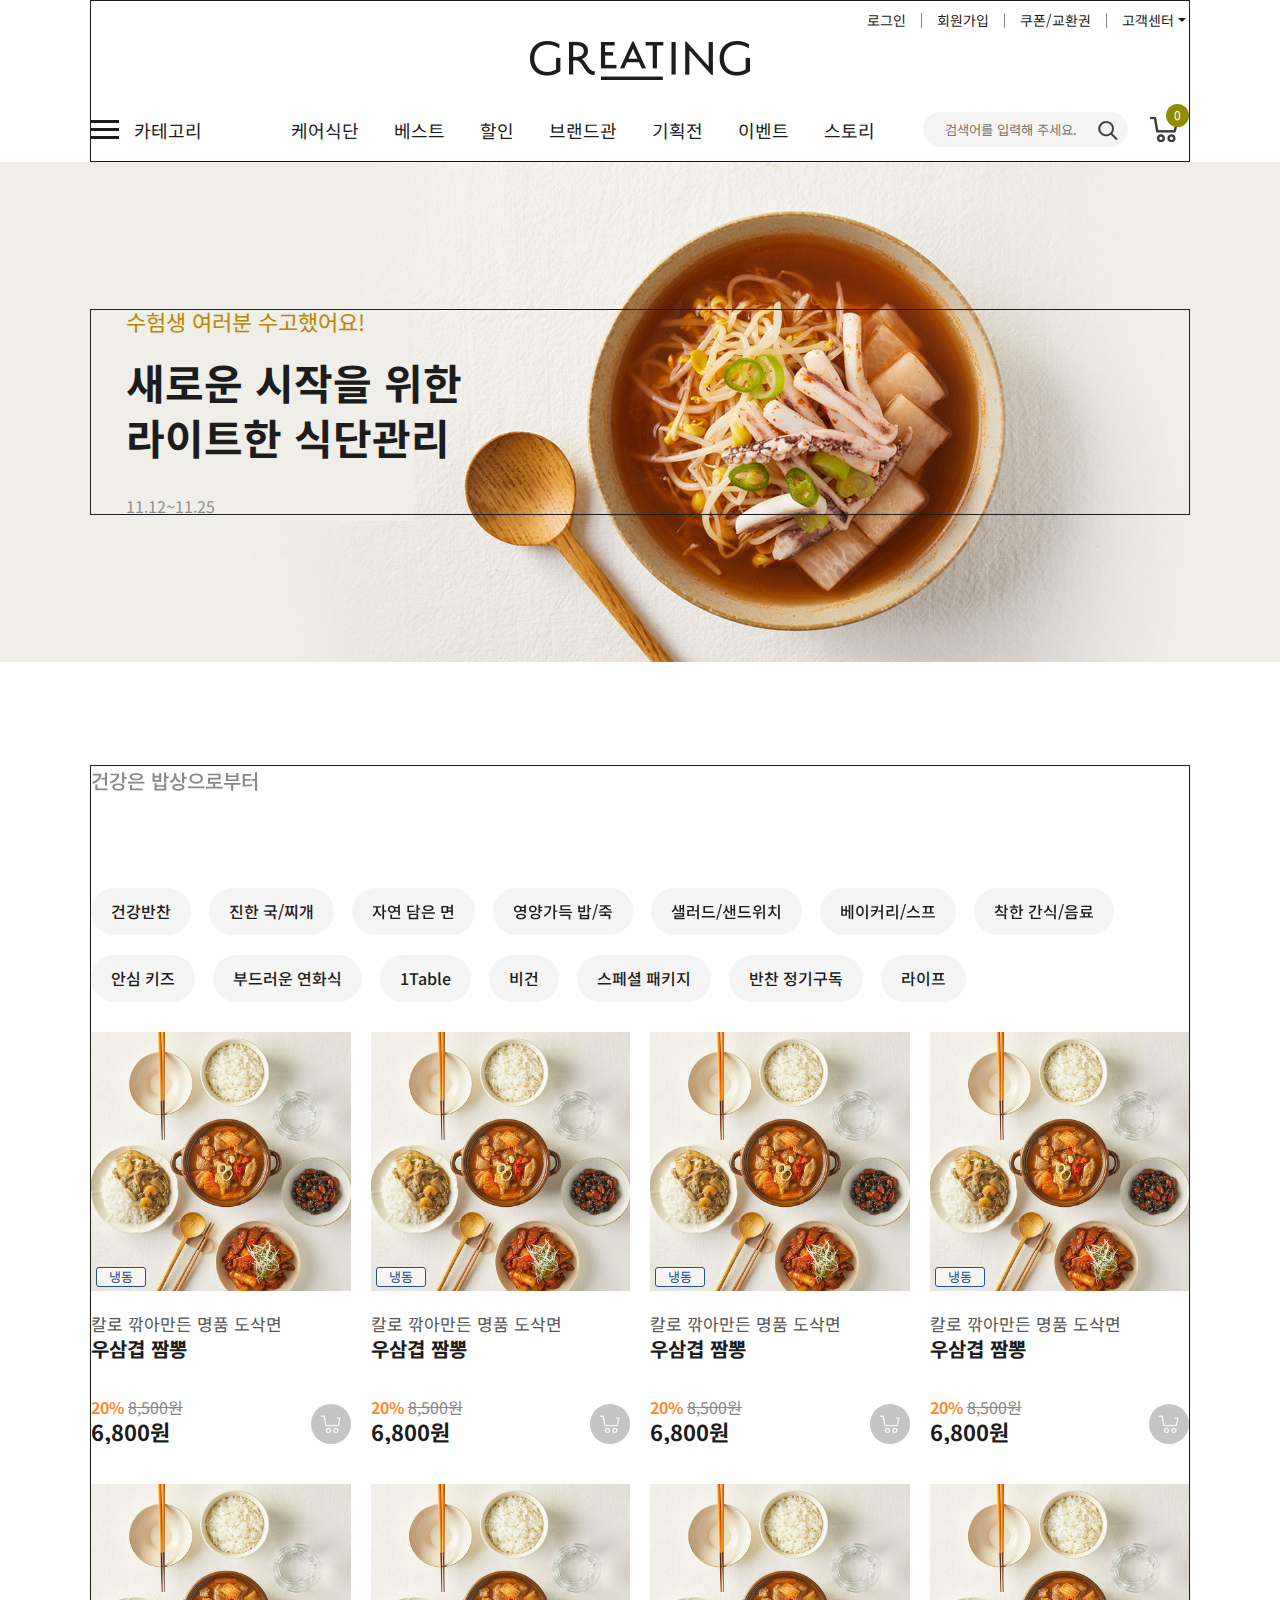
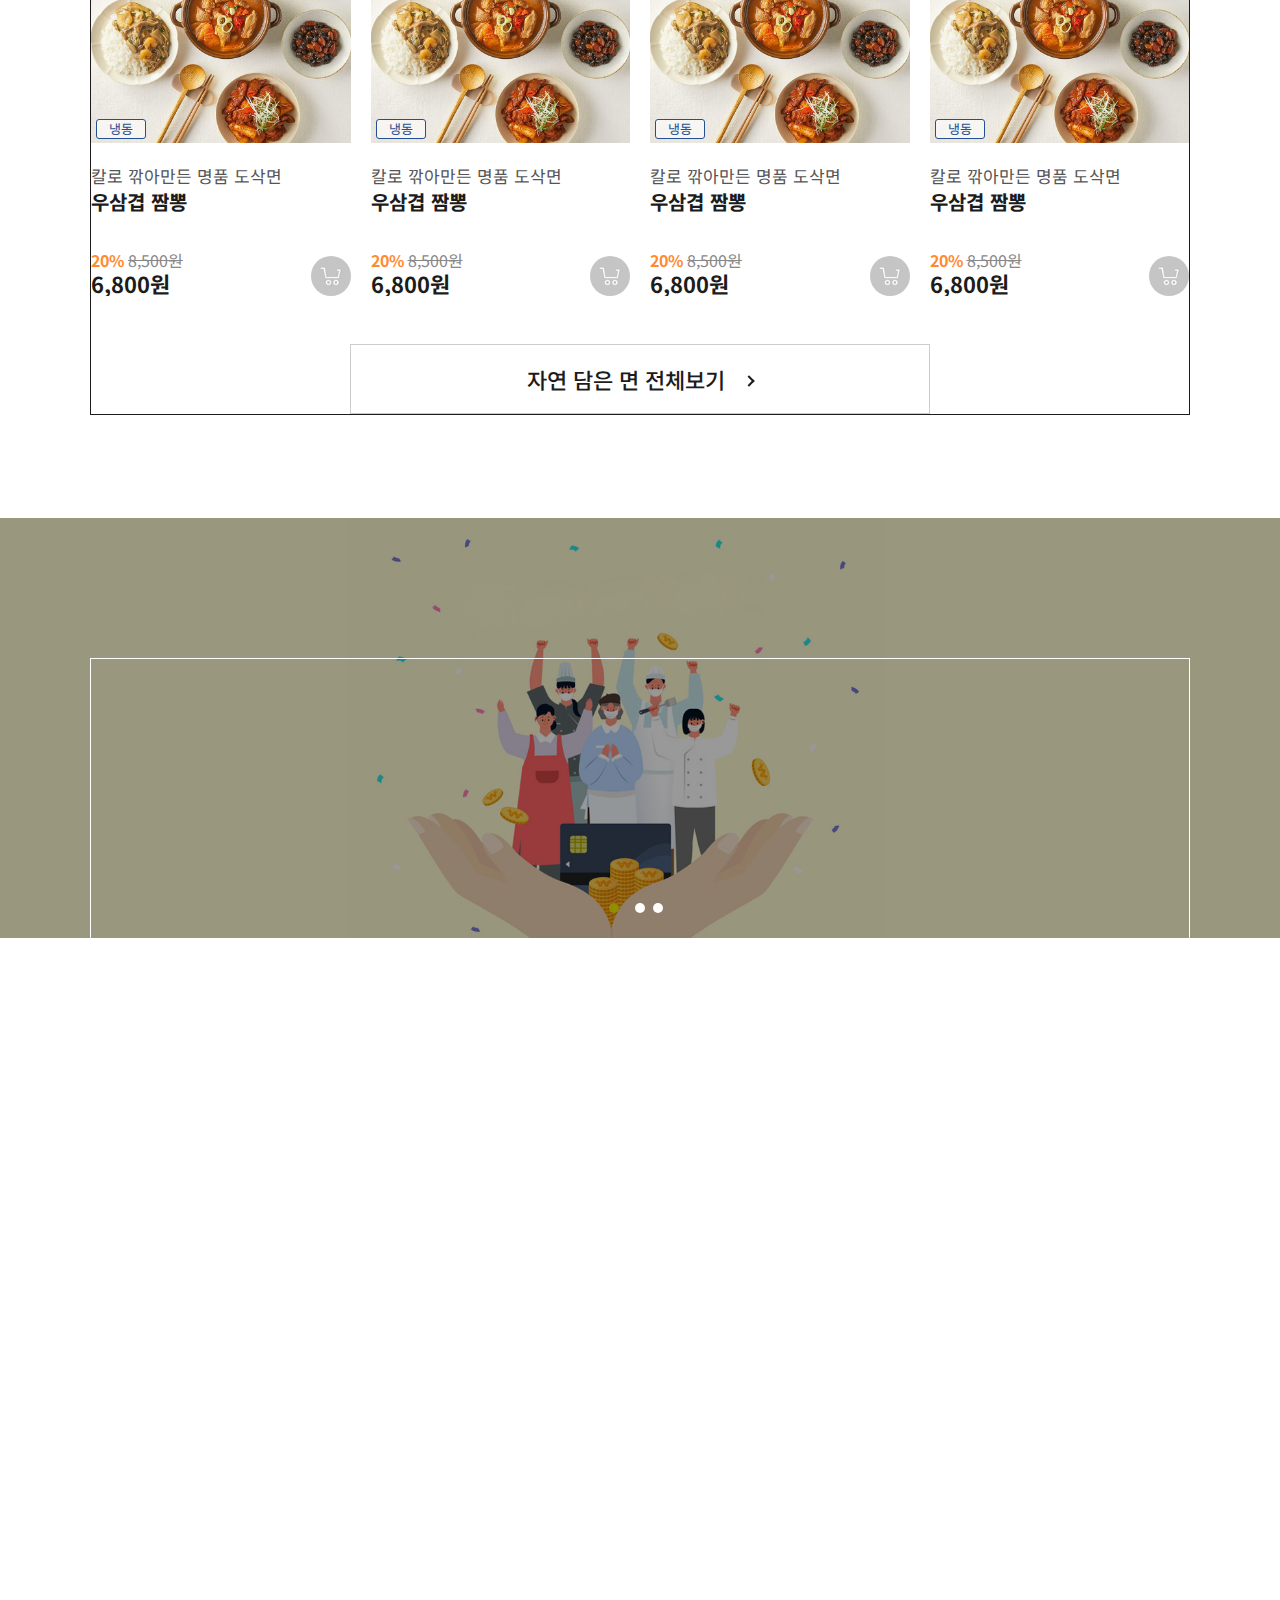
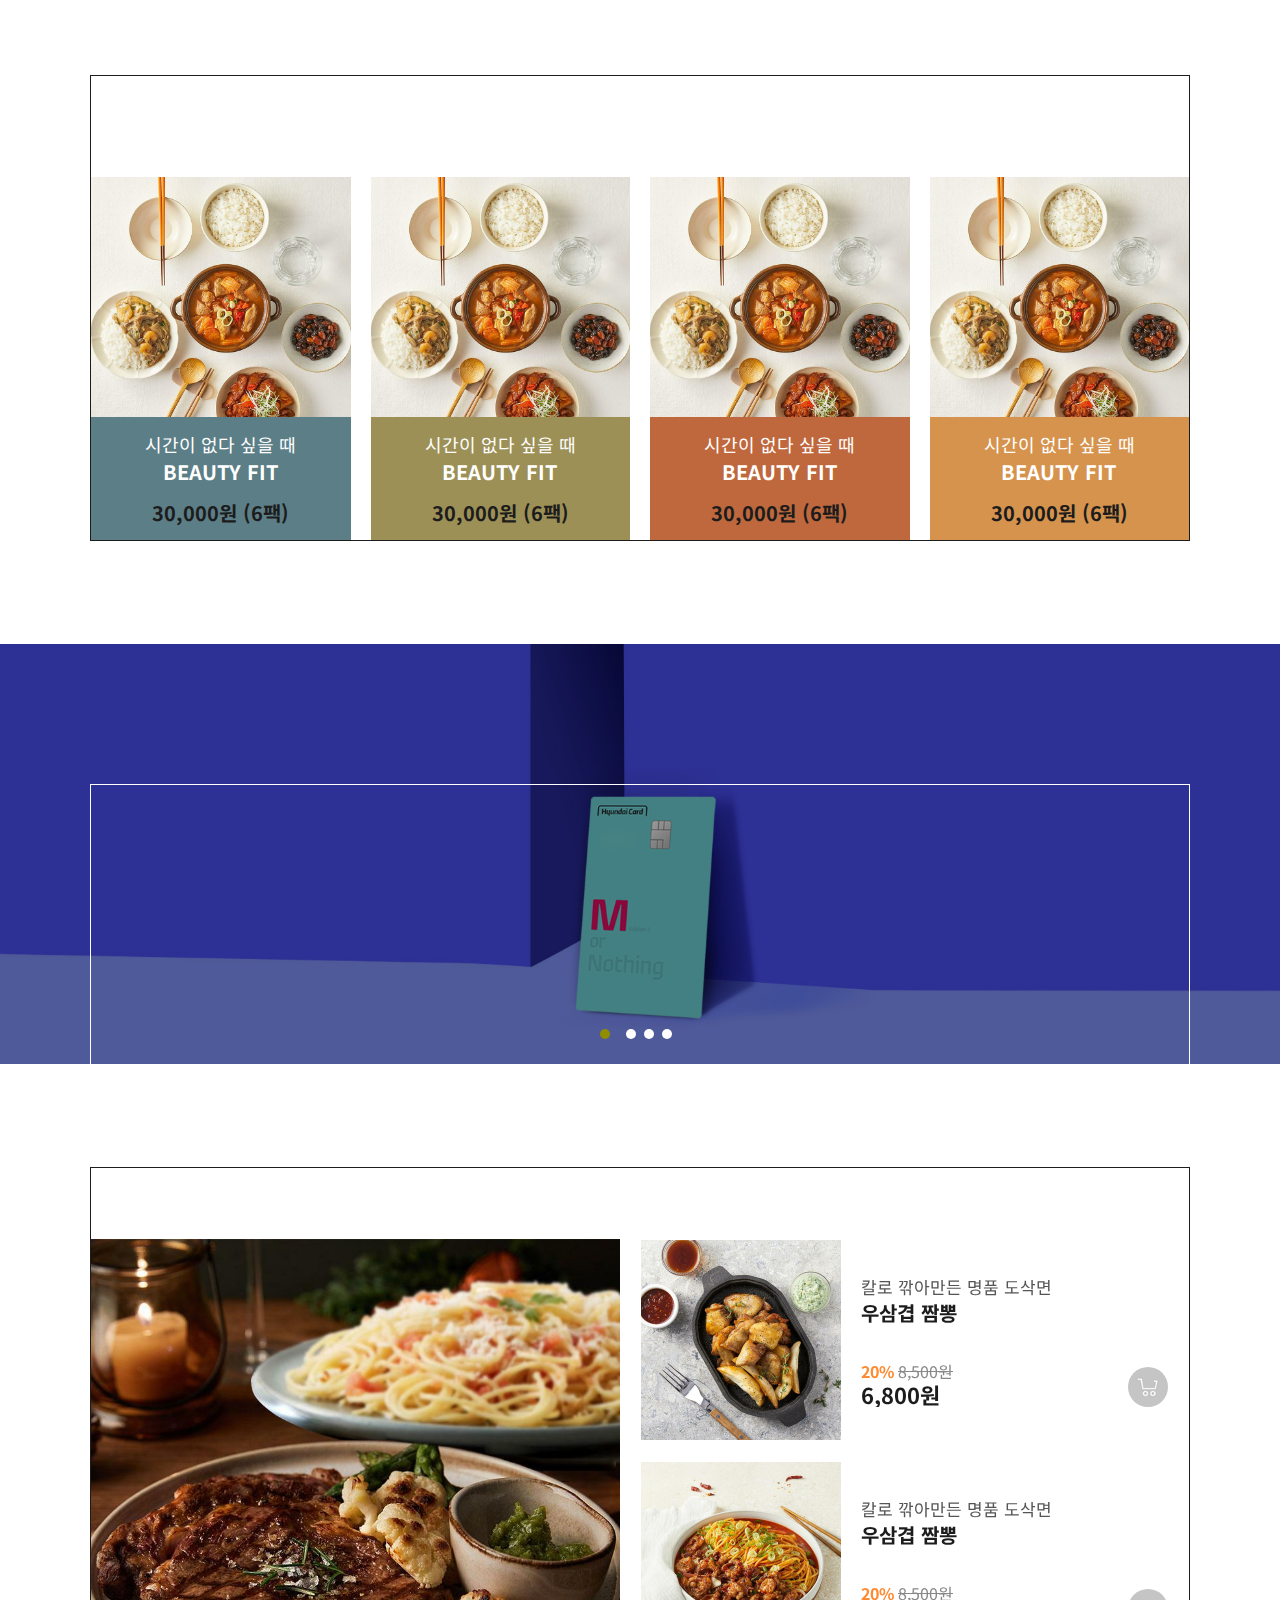
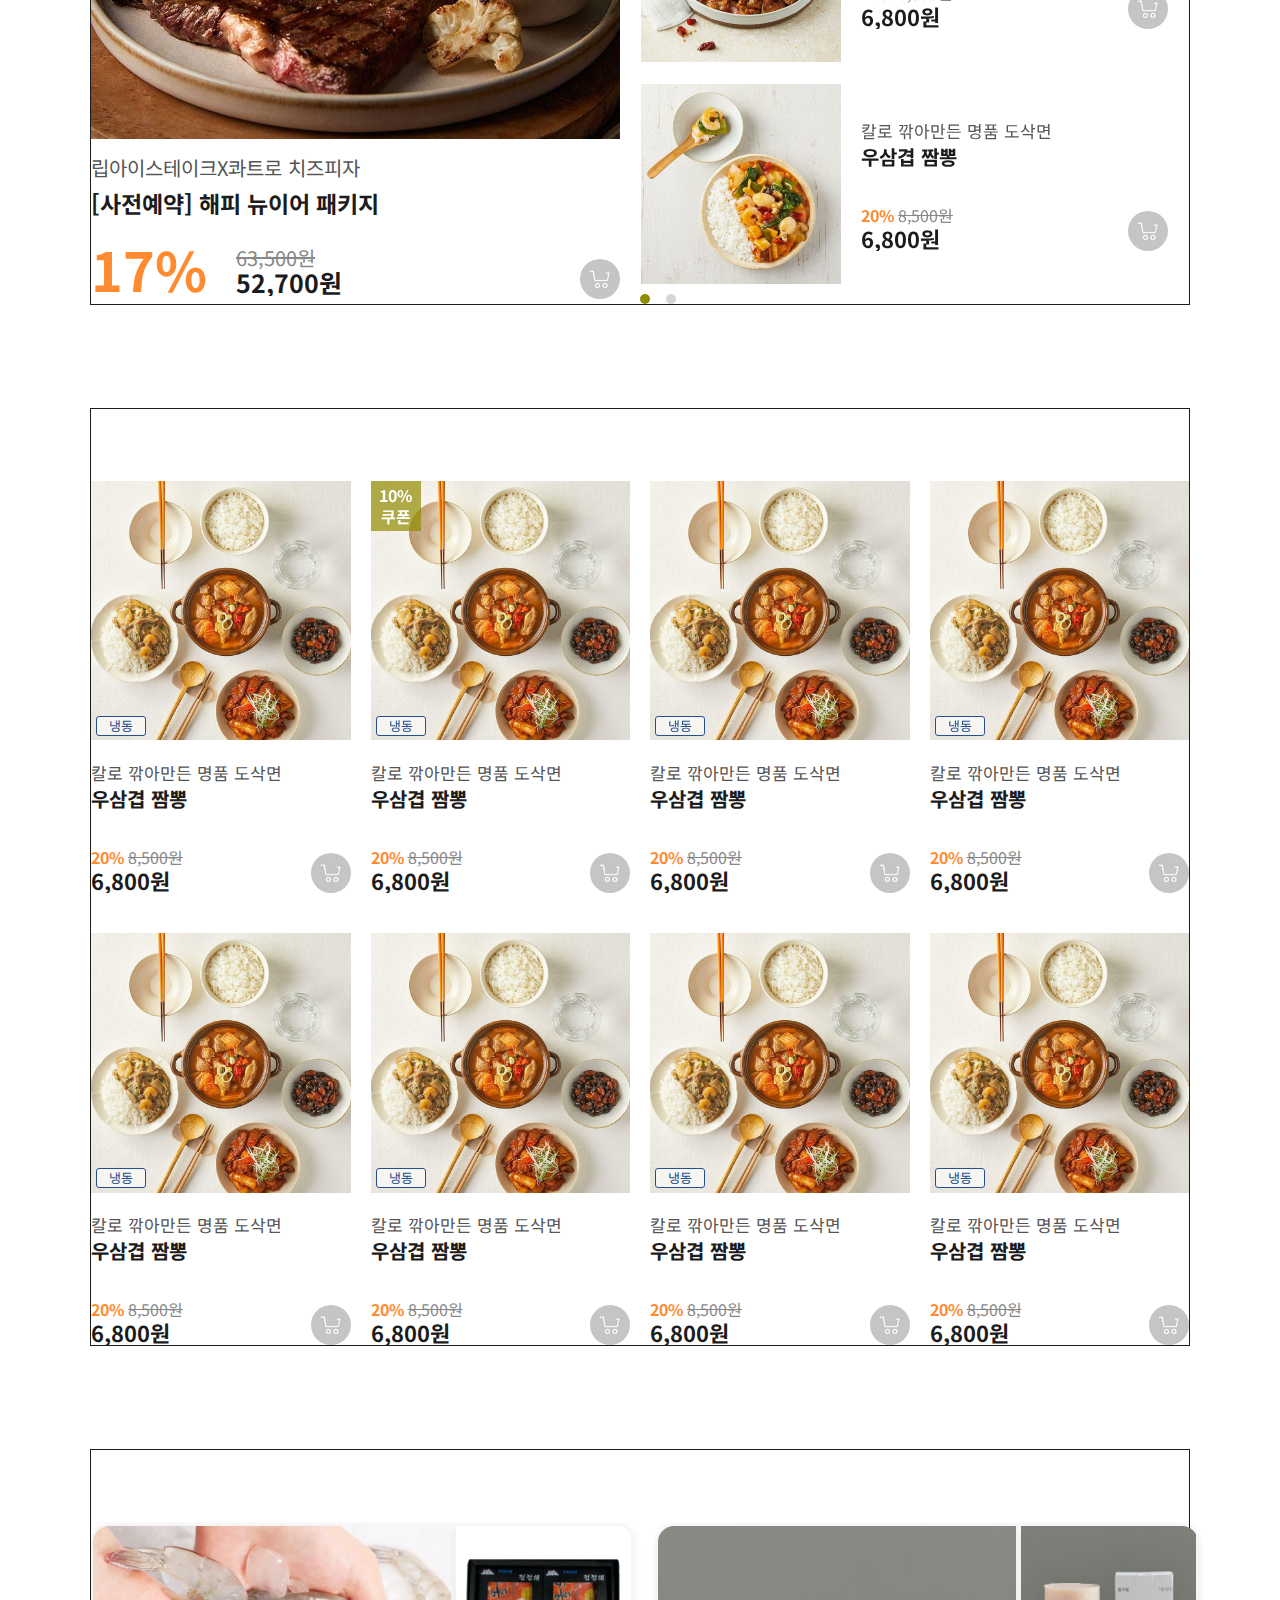
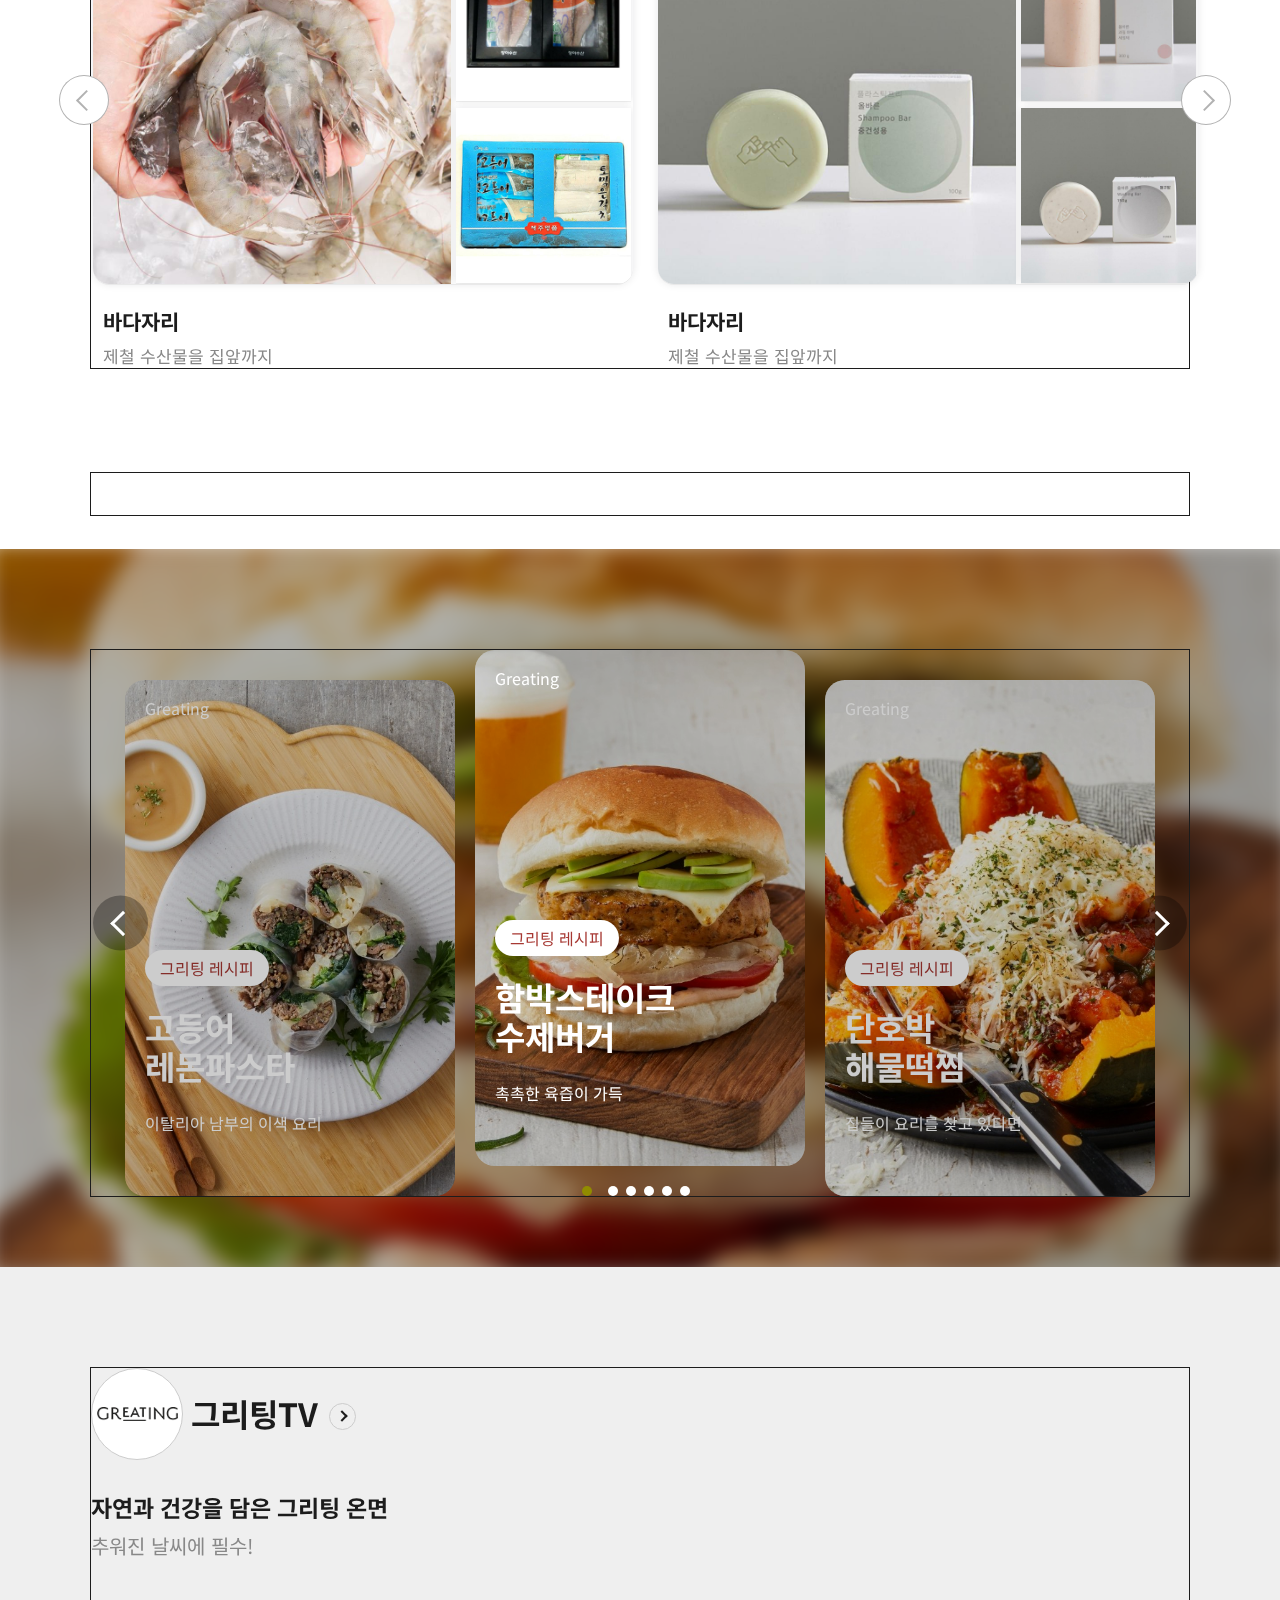
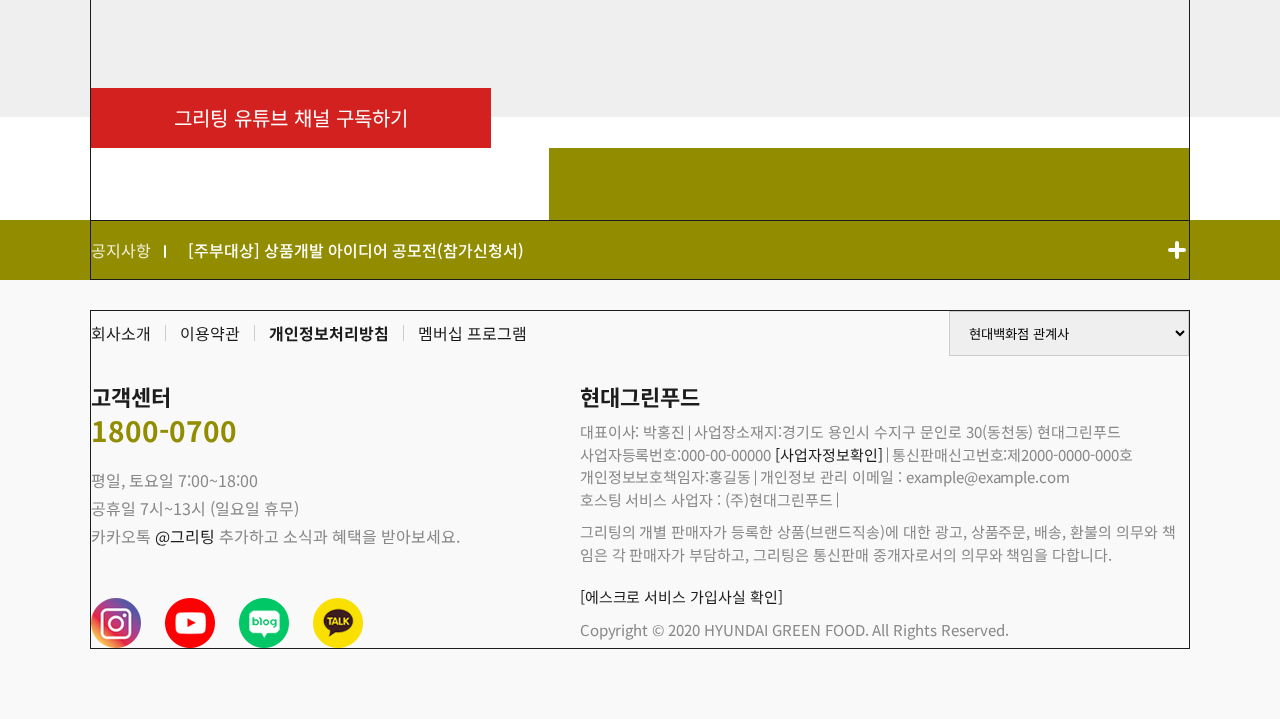
<file: greating_clone/index.html>
<!DOCTYPE html>
<html lang="ko">
<head>
    <meta charset="UTF-8">
    <title>Greating</title>
    <!-- Meta Tag -->
    <meta name="author" content="NK0o">
    <meta name="description" content="GitHub clone coding / GitHub is where people build software. More than 31 million people use GitHub to discover, fork, and contribute to over 100 million projects.">
    <meta name="viewport" content="width=device-width, initial-scale=1.0, user-scalable=no,maximum-scale=1, minimum-scale=1">
    <meta http-equiv="X-UA-Compatible" content="IE=edge"> <!-- 익스 렌더링과 관련된 코드 -->
    <!-- Open Graph 태그 : 주로 페이스북 (http://ogp.me/)-->
    <meta property="og:type" content="website">
    <meta property="og:site_name" content="GitHub">
    <meta property="og:title" content="Build software better, together">
    <meta property="og:description" content="GitHub clone coding / GitHub is where people build software. More than 31 million people use GitHub to discover, fork, and contribute to over 100 million projects.">
    <meta property="og:image" content="img/logo__github.png">
    <meta property="og:url" content="https://github.com">
    <!-- Twitter Card : 주로 트위터 (https://developer.twitter.com/en/docs/tweets/optimize-with-cards/guides/getting-started.html)-->
    <meta property="twitter:card" content="summary">
    <meta property="twitter:site" content="GitHub">
    <meta property="twitter:title" content="Build software better, together">
    <meta property="twitter:description" content="GitHub clone coding / GitHub is where people build software. More than 31 million people use GitHub to discover, fork, and contribute to over 100 million projects.">
    <meta property="twitter:image" content="img/logo__github.png">
    <meta property="twitter:url" content="https://github.com">
    <!-- Favicon -->
    <link rel="shortcut icon" type="image/x-icon" href="favicon.ico"> <!-- 익스에서는 ico 파일을 사용하는 것이 좋음 : 루트 경로에 ico 있다면 경로 생략가능 이름 유지가 좋음 -->
    <link rel="icon" href="favicon.png">
    <link rel="apple-touch-icon" href="favicon.png"> <!-- 스마트폰 파비콘 적용 -->
    <!-- Fonts -->
    <link rel="preconnect" href="https://fonts.googleapis.com">
    <link rel="preconnect" href="https://fonts.gstatic.com" crossorigin>
    <link rel="preconnect" href="https://fonts.googleapis.com">
    <link rel="preconnect" href="https://fonts.gstatic.com" crossorigin>
    <link href="https://fonts.googleapis.com/css2?family=Noto+Sans+KR:wght@400;500;700&display=swap" rel="stylesheet">
    <link href="https://fonts.googleapis.com/css2?family=Roboto:wght@300;400;500&display=swap" rel="stylesheet">
    <!-- Style Sheet -->
    <link rel="stylesheet" href="assets/css/reset.css">
    <link rel="stylesheet" href="assets/css/slick.css"/>
    <link rel="stylesheet" href="assets/css/aos.css"/>
    <link rel="stylesheet" href="assets/css/main.css">
    <link rel="stylesheet" href="assets/css/responsive.css">
    <!-- Script -->
    <script src="https://code.jquery.com/jquery-3.3.1.min.js"></script>
    <script type="text/javascript" src="assets/script/slick.min.js"></script>
    <script type="text/javascript" src="assets/script/main.js"></script>
</head>
<body>
    <div class="body_container">
        <!-- Header -->
        <header class="section">
            <div class="inner">
                <ul class="sign-group clearfix">
                   <li><a href="#none">로그인</a></li>
                   <li><a href="#none">회원가입</a></li>
                   <li><a href="#none">쿠폰/교환권</a></li>
                   <li><a href="#none">고객센터<i></i></a></li>
                </ul>
                <div class="logo">
                    <a href="#none">GREATING</a>
                </div>
                <div class="menu-group">
                    <button class="category">
                        <span class="category__icon">
                            <span></span>
                            <span></span>
                            <span></span>
                        </span>
                        카테고리
                        <div class="category_menu">
                            <ul>
                                <li class="menu_depth-1">
                                    <a href="#none">케어식단</a>
                                    <ul class="menu_depth-2">
                                        <li>
                                            <a href="#none">정기식단</a>
                                            <ul class="menu_depth-3">
                                                <li><a href="#none">저당식단</a></li>
                                                <li><a href="#none">칼로리식단</a></li>
                                                <li><a href="#none">장수마을식단</a></li>
                                                <li><a href="#none">마이그리팅</a></li>
                                            </ul>
                                        </li>
                                        <li>
                                            <a href="#none">챌린지식단</a>
                                            <ul class="menu_depth-3">
                                                <li><a href="#none">BEAUTY FIT</a></li>
                                                <li><a href="#none">HI FAT</a></li>
                                                <li><a href="#none">PROTEIN UP</a></li>
                                                <li><a href="#none">INNER BALANCE</a></li>
                                            </ul>
                                        </li>
                                    </ul>
                                </li>
                                <li class="menu_depth-1">
                                    <a href="#">브랜드 직송관</a>
                                    <ul class="menu_depth-2">
                                        <li>
                                            <a href="#none">건강반찬</a>
                                            <ul class="menu_depth-3">
                                                <li><a href="#none">메인요리</a></li>
                                                <li><a href="#none">밀키트</a></li>
                                                <li><a href="#none">밑반찬</a></li>
                                                <li><a href="#none">나물</a></li>
                                                <li><a href="#none">소스/양념</a></li>
                                                <li><a href="#none">키즈</a></li>
                                            </ul>
                                        </li>
                                        <li>
                                            <a href="#none">진한 국/찌개</a>
                                            <ul class="menu_depth-3">
                                                <li><a href="#none">국</a></li>
                                                <li><a href="#none">찌개</a></li>
                                            </ul>
                                        </li>
                                        <li>
                                            <a href="#none">자연 담은 면</a>
                                            <ul class="menu_depth-3">
                                                <li><a href="#none">국수</a></li>
                                                <li><a href="#none">파스타</a></li>
                                            </ul>
                                        </li>
                                        <li>
                                            <a href="#none">영양가득 밥/죽</a>
                                            <ul class="menu_depth-3">
                                                <li><a href="#none">밥</a></li>
                                                <li><a href="#none">죽</a></li>
                                            </ul>
                                        </li>
                                        <li>
                                            <a href="#none">샐러드/샌드위치</a>
                                            <ul class="menu_depth-3">
                                                <li><a href="#none">샐러드</a></li>
                                                <li><a href="#none">샌드위치</a></li>
                                                <li><a href="#none">브런치박스</a></li>
                                            </ul>
                                        </li>
                                        <li>
                                            <a href="#none">베이커리/스프</a>
                                            <ul class="menu_depth-3">
                                                <li><a href="#none">빵</a></li>
                                                <li><a href="#none">스프</a></li>
                                                <li><a href="#none">버터/치즈</a></li>
                                                <li><a href="#none">잼/시럽</a></li>
                                            </ul>
                                        </li>
                                        <li>
                                            <a href="#none">착한 간식/음료</a>
                                            <ul class="menu_depth-3">
                                                 <li><a href="#none">빵</a></li>
                                                <li><a href="#none">스프</a></li>
                                                <li><a href="#none">버터/치즈</a></li>
                                                <li><a href="#none">잼/시럽</a></li>
                                            </ul>
                                        </li>
                                        <li>
                                            <a href="#none">안심 키즈</a>
                                            <ul class="menu_depth-3">
                                                 <li><a href="#none">빵</a></li>
                                                <li><a href="#none">스프</a></li>
                                                <li><a href="#none">버터/치즈</a></li>
                                                <li><a href="#none">잼/시럽</a></li>
                                            </ul>
                                        </li>
                                        <li>
                                            <a href="#none">부드러운 연화식</a>
                                            <ul class="menu_depth-3">
                                                 <li><a href="#none">빵</a></li>
                                                <li><a href="#none">스프</a></li>
                                                <li><a href="#none">버터/치즈</a></li>
                                                <li><a href="#none">잼/시럽</a></li>
                                            </ul>
                                        </li>
                                        <li>
                                            <a href="#none">1Table</a>
                                            <ul class="menu_depth-3">
                                                 <li><a href="#none">빵</a></li>
                                                <li><a href="#none">스프</a></li>
                                                <li><a href="#none">버터/치즈</a></li>
                                                <li><a href="#none">잼/시럽</a></li>
                                            </ul>
                                        </li>
                                        <li>
                                            <a href="#none">비건</a>
                                            <ul class="menu_depth-3">
                                                 <li><a href="#none">빵</a></li>
                                                <li><a href="#none">스프</a></li>
                                                <li><a href="#none">버터/치즈</a></li>
                                                <li><a href="#none">잼/시럽</a></li>
                                            </ul>
                                        </li>
                                        <li>
                                            <a href="#none">스페셜 패키지</a>
                                            <ul class="menu_depth-3">
                                                 <li><a href="#none">빵</a></li>
                                                <li><a href="#none">스프</a></li>
                                                <li><a href="#none">버터/치즈</a></li>
                                                <li><a href="#none">잼/시럽</a></li>
                                            </ul>
                                        </li>
                                        <li>
                                            <a href="#none">반찬 정기구독</a>
                                            <ul class="menu_depth-3">
                                                 <li><a href="#none">빵</a></li>
                                                <li><a href="#none">스프</a></li>
                                                <li><a href="#none">버터/치즈</a></li>
                                                <li><a href="#none">잼/시럽</a></li>
                                            </ul>
                                        </li>
                                        <li>
                                            <a href="#none">라이프</a>
                                            <ul class="menu_depth-3">
                                                 <li><a href="#none">빵</a></li>
                                                <li><a href="#none">스프</a></li>
                                                <li><a href="#none">버터/치즈</a></li>
                                                <li><a href="#none">잼/시럽</a></li>
                                            </ul>
                                        </li>
                                    </ul>
                                </li>
                                <li class="menu_depth-1">
                                    <a href="#">건강마켓</a>
                                    <ul class="menu_depth-2">
                                        <li><a href="#none">신상품</a></li>
                                        <li><a href="#none">베스트</a></li>
                                    </ul>
                                </li>
                            </ul>
                        </div>
                    </button>
                    <div class="m_main-menu">
                        <ul class="main-menu">
                            <li class="m_menu_home"><a href="#none">홈</a></li>
                            <li><a href="#none">케어식단</a></li>
                            <li><a href="#none">베스트</a></li>
                            <li><a href="#none">할인</a></li>
                            <li><a href="#none">브랜드관</a></li>
                            <li><a href="#none">기획전</a></li>
                            <li><a href="#none">이벤트</a></li>
                            <li><a href="#none">스토리</a></li>
                        </ul>
                    </div>
                    <div class="search-group">
                        <form action="POST" id="searchFrom">
                            <input id="searchInput" type="text" class="input--text" placeholder="검색어를 입력해 주세요.">
                            <input type="submit" value="submit">
                        </form>
                        <div class="cart">장바구니
                            <span class="cart_count"><span>0</span></span>
                        </div>
                    </div>
                </div>
            </div>
        </header>
        <!-- VISUAL SECTION -->
        <section id="section--visual" class="section">
            <div id="visual__slider">
                <div class="visual__slide" style="background-image: url('assets/img/visaul_img_01.jpg') !important;">
                    <div class="inner">
                        <p class="visual__description">수험생 여러분 수고했어요!</p>
                        <h3 class="visual__title">새로운 시작을 위한<br>라이트한 식단관리</h3>
                        <p class="visual__etc">11.12~11.25</p>
                    </div>
                </div>
                <div class="visual__slide" style="background-image: url('assets/img/visaul_img_02.jpg') !important;">
                    <div class="inner">
                        <p class="visual__description">대전 유명 맛집을 우리집으로!</p>
                        <h3 class="visual__title">[모두의 맛집] 런칭기념<br>10%할인 이벤트</h3>
                        <p class="visual__etc">11.12~11.25</p>
                    </div>
                </div>
                <div class="visual__slide" style="background-image: url('assets/img/visaul_img_03.jpg') !important;">
                    <div class="inner">
                        <p class="visual__description">집에서 간편하게 만드는</p>
                        <h3 class="visual__title">따뜻한 겨울<br>최대 30% 할인</h3>
                        <p class="visual__etc">11.12~11.25</p>
                    </div>
                </div>
            </div>
        </section>
        <!-- RECOMMEND SECTION -->
        <section id="section--recommend" class="section">
            <div class="inner">
                <p class="sec__description">건강은 밥상으로부터</p>
                <h2 class="sec__title">그리팅이 자신있게 추천드려요</h2>
                <div class="btn-group">
                    <button class="btn btn--primary">건강반찬</button>
                    <button class="btn btn--primary">진한 국/찌개</button>
                    <button class="btn btn--primary">자연 담은 면</button>
                    <button class="btn btn--primary">영양가득 밥/죽</button>
                    <button class="btn btn--primary">샐러드/샌드위치</button>
                    <button class="btn btn--primary">베이커리/스프</button>
                    <button class="btn btn--primary">착한 간식/음료</button>
                    <button class="btn btn--primary">안심 키즈</button>
                    <button class="btn btn--primary">부드러운 연화식</button>
                    <button class="btn btn--primary">1Table</button>
                    <button class="btn btn--primary">비건</button>
                    <button class="btn btn--primary">스페셜 패키지</button>
                    <button class="btn btn--primary">반찬 정기구독</button>
                    <button class="btn btn--primary">라이프</button>
                </div>
                <ul class="item__list clearfix">
                    <li class="item">
                        <a href="#none" class="item__thumb">
                            <img src="assets/img/reco_img_01.jpg" alt>
                            <span class="item__tag">냉동</span>
                        </a>
                        <div class="item__title-group">
                            <p class="item__description">칼로 깎아만든 명품 도삭면</p>
                            <h4  class="item__title">우삼겹 짬뽕</h4>
                        </div>
                        <div class="item__price">
                            <span class="item__price-discounted-rate">20%</span>
                            <span class="item__price-origin">8,500원</span>
                            <span class="item__price-discounted">6,800원</span>
                            <button class="item__cart">장바구니에 추가</button>
                        </div>
                    </li>
                    <li class="item">
                        <a href="#none" class="item__thumb">
                            <img src="assets/img/reco_img_01.jpg" alt>
                            <span class="item__tag">냉동</span>
                        </a>
                        <div class="item__title-group">
                            <p class="item__description">칼로 깎아만든 명품 도삭면</p>
                            <h4  class="item__title">우삼겹 짬뽕</h4>
                        </div>
                        <div class="item__price">
                            <span class="item__price-discounted-rate">20%</span>
                            <span class="item__price-origin">8,500원</span>
                            <span class="item__price-discounted">6,800원</span>
                            <button class="item__cart">장바구니에 추가</button>
                        </div>
                    </li>
                    <li class="item">
                        <a href="#none" class="item__thumb">
                            <img src="assets/img/reco_img_01.jpg" alt>
                            <span class="item__tag">냉동</span>
                        </a>
                        <div class="item__title-group">
                            <p class="item__description">칼로 깎아만든 명품 도삭면</p>
                            <h4  class="item__title">우삼겹 짬뽕</h4>
                        </div>
                        <div class="item__price">
                            <span class="item__price-discounted-rate">20%</span>
                            <span class="item__price-origin">8,500원</span>
                            <span class="item__price-discounted">6,800원</span>
                            <button class="item__cart">장바구니에 추가</button>
                        </div>
                    </li>
                    <li class="item">
                        <a href="#none" class="item__thumb">
                            <img src="assets/img/reco_img_01.jpg" alt>
                            <span class="item__tag">냉동</span>
                        </a>
                        <div class="item__title-group">
                            <p class="item__description">칼로 깎아만든 명품 도삭면</p>
                            <h4  class="item__title">우삼겹 짬뽕</h4>
                        </div>
                        <div class="item__price">
                            <span class="item__price-discounted-rate">20%</span>
                            <span class="item__price-origin">8,500원</span>
                            <span class="item__price-discounted">6,800원</span>
                            <button class="item__cart">장바구니에 추가</button>
                        </div>
                    </li>
                    <li class="item">
                        <a href="#none" class="item__thumb">
                            <img src="assets/img/reco_img_01.jpg" alt>
                            <span class="item__tag">냉동</span>
                        </a>
                        <div class="item__title-group">
                            <p class="item__description">칼로 깎아만든 명품 도삭면</p>
                            <h4  class="item__title">우삼겹 짬뽕</h4>
                        </div>
                        <div class="item__price">
                            <span class="item__price-discounted-rate">20%</span>
                            <span class="item__price-origin">8,500원</span>
                            <span class="item__price-discounted">6,800원</span>
                            <button class="item__cart">장바구니에 추가</button>
                        </div>
                    </li>
                    <li class="item">
                        <a href="#none" class="item__thumb">
                            <img src="assets/img/reco_img_01.jpg" alt>
                            <span class="item__tag">냉동</span>
                        </a>
                        <div class="item__title-group">
                            <p class="item__description">칼로 깎아만든 명품 도삭면</p>
                            <h4  class="item__title">우삼겹 짬뽕</h4>
                        </div>
                        <div class="item__price">
                            <span class="item__price-discounted-rate">20%</span>
                            <span class="item__price-origin">8,500원</span>
                            <span class="item__price-discounted">6,800원</span>
                            <button class="item__cart">장바구니에 추가</button>
                        </div>
                    </li>
                    <li class="item">
                        <a href="#none" class="item__thumb">
                            <img src="assets/img/reco_img_01.jpg" alt>
                            <span class="item__tag">냉동</span>
                        </a>
                        <div class="item__title-group">
                            <p class="item__description">칼로 깎아만든 명품 도삭면</p>
                            <h4  class="item__title">우삼겹 짬뽕</h4>
                        </div>
                        <div class="item__price">
                            <span class="item__price-discounted-rate">20%</span>
                            <span class="item__price-origin">8,500원</span>
                            <span class="item__price-discounted">6,800원</span>
                            <button class="item__cart">장바구니에 추가</button>
                        </div>
                    </li>
                    <li class="item">
                        <a href="#none" class="item__thumb">
                            <img src="assets/img/reco_img_01.jpg" alt>
                            <span class="item__tag">냉동</span>
                        </a>
                        <div class="item__title-group">
                            <p class="item__description">칼로 깎아만든 명품 도삭면</p>
                            <h4  class="item__title">우삼겹 짬뽕</h4>
                        </div>
                        <div class="item__price">
                            <span class="item__price-discounted-rate">20%</span>
                            <span class="item__price-origin">8,500원</span>
                            <span class="item__price-discounted">6,800원</span>
                            <button class="item__cart">장바구니에 추가</button>
                        </div>
                    </li>
                </ul>
                <div class="btn__wrap">
                    <button class="btn btn--viewMore">자연 담은 면 전체보기<i></i></button>
                </div>
            </div>
        </section>
        <!-- BNR-1 SECTION -->
        <section id="section--bnr_1" class="section">
            <div class="bnr__slider">
                <a href="#none" class="bnr__slide" style="background-image: url('assets/img/bnr_01.jpg');">
                    <div class="inner">
                        <div class="bnr__title">그리팅 카톡 채널 추가하고</div>
                        <div class="bnr__description">최대 3만원 랜덤 쿠폰 받자!</div>
                    </div>
                </a>
                <a href="#none" class="bnr__slide" style="background-image: url('assets/img/bnr_02.jpg');">
                    <div class="inner">
                        <div class="bnr__title">역대급 혜택! 최대 10만원 쿠폰팩!</div>
                        <div class="bnr__description">최대 3만원 랜덤 쿠폰 받자!</div>
                    </div>
                </a>
                <a href="#none" class="bnr__slide" style="background-image: url('assets/img/bnr_03.jpg');">
                    <div class="inner">
                        <div class="bnr__title">신한카드 마이샵 혜택 OPEN</div>
                        <div class="bnr__description">최대 3만원 랜덤 쿠폰 받자!</div>
                    </div>
                </a>
            </div>
        </section>
        <!-- SUBSCRIPTION SECTION -->
        <section id="section--subscription" class="section">
            <div class="inner" data-aos="fade-up">
                <p class="sec__description" data-aos="fade-up">꾸준한 관리, 더이상 어렵지 않아요</p>
                <h2 class="sec__title" data-aos="fade-up" data-aos-delay="1000">
                    <a href="#none">케어식단 정기구독<i>자세히 보기</i></a>
                </h2>
                <ul class="item__list clearfix">
                    <li class="item">
                        <a href="#none" class="item__thumb">
                            <img src="assets/img/subscript_01.jpg" alt>
                        </a>
                        <div class="item__title-group">
                            <p class="item__description">세계 블루존 식사법</p>
                            <h4  class="item__title">장수마을식단</h4>
                        </div>
                    </li>
                    <li class="item">
                        <a href="#none" class="item__thumb">
                            <img src="assets/img/subscript_02.jpg" alt>
                        </a>
                        <div class="item__title-group">
                            <p class="item__description">당질 제한 레시피</p>
                            <h4  class="item__title">저당식단</h4>
                        </div>
                    </li>
                    <li class="item">
                        <a href="#none" class="item__thumb">
                            <img src="assets/img/subscript_03.jpg" alt>
                        </a>
                        <div class="item__title-group">
                            <p class="item__description">유지어터를 위한</p>
                            <h4  class="item__title">칼로리식단</h4>
                        </div>
                    </li>
                    <li class="item">
                        <a href="#none" class="item__thumb">
                            <img src="assets/img/subscript_04.jpg" alt>
                        </a>
                        <div class="item__title-group">
                            <p class="item__description">나만의 맞춤 건강식</p>
                            <h4  class="item__title">My그리팅식단</h4>
                        </div>
                    </li>
                </ul>
            </div>
        </section>
        <!-- CHALLENGE SECTION -->
        <section id="section--challenge" class="section">
            <div class="inner">
                <p class="sec__description">건강한 라이프 스타일의 시작</p>
                <h2 class="sec__title">
                    <a href="#none">6일 완성 챌린지 식단<i>자세히 보기</i></a>
                </h2>
                <ul class="item__list clearfix">
                    <li class="item">
                        <a href="#none" class="item__thumb">
                            <img src="assets/img/reco_img_01.jpg" alt>
                        </a>
                        <div class="item__title-group">
                            <p class="item__description">시간이 없다 싶을 때</p>
                            <h4  class="item__title">BEAUTY FIT</h4>
                        </div>
                        <div class="item__price">
                            <span class="item__price-discounted">30,000원 (6팩)</span>
                        </div>
                    </li>
                    <li class="item">
                        <a href="#none" class="item__thumb">
                            <img src="assets/img/reco_img_01.jpg" alt>
                        </a>
                        <div class="item__title-group">
                            <p class="item__description">시간이 없다 싶을 때</p>
                            <h4  class="item__title">BEAUTY FIT</h4>
                        </div>
                        <div class="item__price">
                            <span class="item__price-discounted">30,000원 (6팩)</span>
                        </div>
                    </li>
                    <li class="item">
                        <a href="#none" class="item__thumb">
                            <img src="assets/img/reco_img_01.jpg" alt>
                        </a>
                        <div class="item__title-group">
                            <p class="item__description">시간이 없다 싶을 때</p>
                            <h4  class="item__title">BEAUTY FIT</h4>
                        </div>
                        <div class="item__price">
                            <span class="item__price-discounted">30,000원 (6팩)</span>
                        </div>
                    </li>
                    <li class="item">
                        <a href="#none" class="item__thumb">
                            <img src="assets/img/reco_img_01.jpg" alt>
                        </a>
                        <div class="item__title-group">
                            <p class="item__description">시간이 없다 싶을 때</p>
                            <h4  class="item__title">BEAUTY FIT</h4>
                        </div>
                        <div class="item__price">
                            <span class="item__price-discounted">30,000원 (6팩)</span>
                        </div>
                    </li>
                </ul>
            </div>
        </section>
        <!-- BNR-2 SECTION -->
        <section id="section--bnr_2" class="section">
            <div class="bnr__slider">
                <a href="" class="bnr__slide" style="background-image: url('assets/img/bnr_04.jpg');">
                    <div class="inner">
                        <div class="bnr__title">현대카드 M포인트 30% 사용</div>
                        <div class="bnr__description">최대 2만5천 포인트까지!</div>
                    </div>
                </a>
                <a href="" class="bnr__slide" style="background-image: url('assets/img/bnr_05.jpg');">
                    <div class="inner">
                        <div class="bnr__title">역대급 혜택! 최대 10만원 쿠폰팩!</div>
                        <div class="bnr__description">최대 3만원 랜덤 쿠폰 받자!</div>
                    </div>
                </a>
                <a href="" class="bnr__slide" style="background-image: url('assets/img/bnr_06.jpg');">
                    <div class="inner">
                        <div class="bnr__title">신한카드 마이샵 혜택 OPEN</div>
                        <div class="bnr__description">최대 3만원 랜덤 쿠폰 받자!</div>
                    </div>
                </a>
                <a href="" class="bnr__slide" style="background-image: url('assets/img/bnr_07.jpg');">
                    <div class="inner">
                        <div class="bnr__title">신한카드 마이샵 혜택 OPEN</div>
                        <div class="bnr__description">최대 3만원 랜덤 쿠폰 받자!</div>
                    </div>
                </a>
            </div>
        </section>
        <!-- BENEFIT SECTION -->
        <section id="section--benefit" class="section">
            <div class="inner">
                <h2 class="sec__title">지금 사면 혜택도, 건강도 득템
                    <span class="icon_sale">SALE</span>
                </h2>
                <div class="benefit_content clearfix">
                    <div class="item benefit_item_lg">
                        <a href="#none" class="item__thumb">
                            <img src="assets/img/benefit_img_01.jpg" alt>
                        </a>
                        <div class="item__info">
                            <div class="item__title-group">
                                <p class="item__description">립아이스테이크X콰트로 치즈피자</p>
                                <h4  class="item__title">[사전예약] 해피 뉴이어 패키지</h4>
                            </div>
                            <div class="item__price">
                                <span class="item__price-discounted-rate">17%</span>
                                <div class="benefit__price">
                                    <span class="item__price-origin">63,500원</span>
                                    <span class="item__price-discounted">52,700원</span>
                                </div>
                                <button class="item__cart">장바구니에 추가</button>
                            </div>
                        </div>
                    </div>
                    <ul id="benefit_slider" class="item__list">
                        <li class="item clearfix">
                            <a href="#none" class="item__thumb">
                                <img src="assets/img/benefit_img_03.jpg" alt>
                            </a>
                            <div class="item__info">
                                <div class="item__title-group">
                                    <p class="item__description">칼로 깎아만든 명품 도삭면</p>
                                    <h4  class="item__title">우삼겹 짬뽕</h4>
                                </div>
                                <div class="item__price">
                                    <span class="item__price-discounted-rate">20%</span>
                                    <span class="item__price-origin">8,500원</span>
                                    <span class="item__price-discounted">6,800원</span>
                                    <button class="item__cart">장바구니에 추가</button>
                                </div>
                            </div>
                        </li>
                        <li class="item clearfix">
                            <a href="#none" class="item__thumb">
                                <img src="assets/img/benefit_img_04.jpg" alt>
                            </a>
                            <div class="item__info">
                                <div class="item__title-group">
                                    <p class="item__description">칼로 깎아만든 명품 도삭면</p>
                                    <h4  class="item__title">우삼겹 짬뽕</h4>
                                </div>
                                <div class="item__price">
                                    <span class="item__price-discounted-rate">20%</span>
                                    <span class="item__price-origin">8,500원</span>
                                    <span class="item__price-discounted">6,800원</span>
                                    <button class="item__cart">장바구니에 추가</button>
                                </div>
                            </div>
                        </li>
                        <li class="item clearfix">
                            <a href="#none" class="item__thumb">
                                <img src="assets/img/benefit_img_05.jpg" alt>
                            </a>
                            <div class="item__info">
                                <div class="item__title-group">
                                    <p class="item__description">칼로 깎아만든 명품 도삭면</p>
                                    <h4  class="item__title">우삼겹 짬뽕</h4>
                                </div>
                                <div class="item__price">
                                    <span class="item__price-discounted-rate">20%</span>
                                    <span class="item__price-origin">8,500원</span>
                                    <span class="item__price-discounted">6,800원</span>
                                    <button class="item__cart">장바구니에 추가</button>
                                </div>
                            </div>
                        </li>
                        <li class="item clearfix">
                            <a href="#none" class="item__thumb">
                                <img src="assets/img/benefit_img_06.jpg" alt>
                            </a>
                            <div class="item__info">
                                <div class="item__title-group">
                                    <p class="item__description">칼로 깎아만든 명품 도삭면</p>
                                    <h4  class="item__title">우삼겹 짬뽕</h4>
                                </div>
                                <div class="item__price">
                                    <span class="item__price-discounted-rate">20%</span>
                                    <span class="item__price-origin">8,500원</span>
                                    <span class="item__price-discounted">6,800원</span>
                                    <button class="item__cart">장바구니에 추가</button>
                                </div>
                            </div>
                        </li>
                        <li class="item clearfix">
                            <a href="#none" class="item__thumb">
                                <img src="assets/img/benefit_img_02.jpg" alt>
                            </a>
                            <div class="item__info">
                                <div class="item__title-group">
                                    <p class="item__description">칼로 깎아만든 명품 도삭면</p>
                                    <h4  class="item__title">우삼겹 짬뽕</h4>
                                </div>
                                <div class="item__price">
                                    <span class="item__price-discounted-rate">20%</span>
                                    <span class="item__price-origin">8,500원</span>
                                    <span class="item__price-discounted">6,800원</span>
                                    <button class="item__cart">장바구니에 추가</button>
                                </div>
                            </div>
                        </li>
                        <li class="item clearfix">
                            <a href="#none" class="item__thumb">
                                <img src="assets/img/benefit_img_01.jpg" alt>
                            </a>
                            <div class="item__info">
                                <div class="item__title-group">
                                    <p class="item__description">칼로 깎아만든 명품 도삭면</p>
                                    <h4  class="item__title">우삼겹 짬뽕</h4>
                                </div>
                                <div class="item__price">
                                    <span class="item__price-discounted-rate">20%</span>
                                    <span class="item__price-origin">8,500원</span>
                                    <span class="item__price-discounted">6,800원</span>
                                    <button class="item__cart">장바구니에 추가</button>
                                </div>
                            </div>
                        </li>
                    </ul>
                </div>
            </div>
        </section>
        <!-- NEWITEM SECTION -->
        <section id="section--newItem" class="section">
            <div class="inner">
                <h2 class="sec__title">
                    <a href="#none">깐깐하게 엄선한 신상품<i>자세히 보기</i></a>
                </h2>
                <ul class="item__list clearfix">
                    <li class="item">
                        <a href="#none" class="item__thumb">
                            <img src="assets/img/reco_img_01.jpg" alt>
                            <span class="item__tag">냉동</span>
                        </a>
                        <div class="item__title-group">
                            <p class="item__description">칼로 깎아만든 명품 도삭면</p>
                            <h4  class="item__title">우삼겹 짬뽕</h4>
                        </div>
                        <div class="item__price">
                            <span class="item__price-discounted-rate">20%</span>
                            <span class="item__price-origin">8,500원</span>
                            <span class="item__price-discounted">6,800원</span>
                            <button class="item__cart">장바구니에 추가</button>
                        </div>
                    </li>
                    <li class="item">
                        <a href="#none" class="item__thumb">
                            <img src="assets/img/reco_img_01.jpg" alt>
                            <span class="item__tag">냉동</span>
                            <span class="item__label">10%<br>쿠폰</span>
                        </a>
                        <div class="item__title-group">
                            <p class="item__description">칼로 깎아만든 명품 도삭면</p>
                            <h4  class="item__title">우삼겹 짬뽕</h4>
                        </div>
                        <div class="item__price">
                            <span class="item__price-discounted-rate">20%</span>
                            <span class="item__price-origin">8,500원</span>
                            <span class="item__price-discounted">6,800원</span>
                            <button class="item__cart">장바구니에 추가</button>
                        </div>
                    </li>
                    <li class="item">
                        <a href="#none" class="item__thumb">
                            <img src="assets/img/reco_img_01.jpg" alt>
                            <span class="item__tag">냉동</span>
                        </a>
                        <div class="item__title-group">
                            <p class="item__description">칼로 깎아만든 명품 도삭면</p>
                            <h4  class="item__title">우삼겹 짬뽕</h4>
                        </div>
                        <div class="item__price">
                            <span class="item__price-discounted-rate">20%</span>
                            <span class="item__price-origin">8,500원</span>
                            <span class="item__price-discounted">6,800원</span>
                            <button class="item__cart">장바구니에 추가</button>
                        </div>
                    </li>
                    <li class="item">
                        <a href="#none" class="item__thumb">
                            <img src="assets/img/reco_img_01.jpg" alt>
                            <span class="item__tag">냉동</span>
                        </a>
                        <div class="item__title-group">
                            <p class="item__description">칼로 깎아만든 명품 도삭면</p>
                            <h4  class="item__title">우삼겹 짬뽕</h4>
                        </div>
                        <div class="item__price">
                            <span class="item__price-discounted-rate">20%</span>
                            <span class="item__price-origin">8,500원</span>
                            <span class="item__price-discounted">6,800원</span>
                            <button class="item__cart">장바구니에 추가</button>
                        </div>
                    </li>
                    <li class="item">
                        <a href="#none" class="item__thumb">
                            <img src="assets/img/reco_img_01.jpg" alt>
                            <span class="item__tag">냉동</span>
                        </a>
                        <div class="item__title-group">
                            <p class="item__description">칼로 깎아만든 명품 도삭면</p>
                            <h4  class="item__title">우삼겹 짬뽕</h4>
                        </div>
                        <div class="item__price">
                            <span class="item__price-discounted-rate">20%</span>
                            <span class="item__price-origin">8,500원</span>
                            <span class="item__price-discounted">6,800원</span>
                            <button class="item__cart">장바구니에 추가</button>
                        </div>
                    </li>
                    <li class="item">
                        <a href="#none" class="item__thumb">
                            <img src="assets/img/reco_img_01.jpg" alt>
                            <span class="item__tag">냉동</span>
                        </a>
                        <div class="item__title-group">
                            <p class="item__description">칼로 깎아만든 명품 도삭면</p>
                            <h4  class="item__title">우삼겹 짬뽕</h4>
                        </div>
                        <div class="item__price">
                            <span class="item__price-discounted-rate">20%</span>
                            <span class="item__price-origin">8,500원</span>
                            <span class="item__price-discounted">6,800원</span>
                            <button class="item__cart">장바구니에 추가</button>
                        </div>
                    </li>
                    <li class="item">
                        <a href="#none" class="item__thumb">
                            <img src="assets/img/reco_img_01.jpg" alt>
                            <span class="item__tag">냉동</span>
                        </a>
                        <div class="item__title-group">
                            <p class="item__description">칼로 깎아만든 명품 도삭면</p>
                            <h4  class="item__title">우삼겹 짬뽕</h4>
                        </div>
                        <div class="item__price">
                            <span class="item__price-discounted-rate">20%</span>
                            <span class="item__price-origin">8,500원</span>
                            <span class="item__price-discounted">6,800원</span>
                            <button class="item__cart">장바구니에 추가</button>
                        </div>
                    </li>
                    <li class="item">
                        <a href="#none" class="item__thumb">
                            <img src="assets/img/reco_img_01.jpg" alt>
                            <span class="item__tag">냉동</span>
                        </a>
                        <div class="item__title-group">
                            <p class="item__description">칼로 깎아만든 명품 도삭면</p>
                            <h4  class="item__title">우삼겹 짬뽕</h4>
                        </div>
                        <div class="item__price">
                            <span class="item__price-discounted-rate">20%</span>
                            <span class="item__price-origin">8,500원</span>
                            <span class="item__price-discounted">6,800원</span>
                            <button class="item__cart">장바구니에 추가</button>
                        </div>
                    </li>
                </ul>
            </div>
        </section>
        <!-- BRAND SECTION -->
        <section id="section--brand" class="section">
            <div class="inner">
                <h2 class="sec__title">
                    <a href="#none">그리팅이 고른 착한 브랜드<i>자세히 보기</i></a>
                </h2>
                <div id="brand__slider">
                    <div class="brand__slide">
                        <div class="brand_img_wrap clearfix">
                            <a href="#none" class="col col_left">
                                <div class="brand_img_lg"><img src="assets/img/brand_img_01.jpg" alt></div>
                            </a>
                            <a href="#none" class="col col_right">
                                <div class="brand_img_sm"><img src="assets/img/brand_img_02.jpg" alt></div>
                                <div class="brand_img_sm"><img src="assets/img/brand_img_03.jpg" alt></div>
                            </a>
                        </div>
                        <div class="brand__text">
                            <h3 class="brand__title">바다자리</h3>
                            <p class="brand__description">제철 수산물을 집앞까지</p>
                        </div>
                    </div>
                    <div class="brand__slide">
                        <div class="brand_img_wrap clearfix">
                            <a href="#none" class="col col_left">
                                <div class="brand_img_lg"><img src="assets/img/brand_img_04.jpg" alt></div>
                            </a>
                            <a href="#none" class="col col_right">
                                <div class="brand_img_sm"><img src="assets/img/brand_img_05.jpg" alt></div>
                                <div class="brand_img_sm"><img src="assets/img/brand_img_06.jpg" alt></div>
                            </a>
                        </div>
                        <div class="brand__text">
                            <h3 class="brand__title">바다자리</h3>
                            <p class="brand__description">제철 수산물을 집앞까지</p>
                        </div>
                    </div>
                    <div class="brand__slide">
                        <div class="brand_img_wrap clearfix">
                            <a href="#none" class="col col_left">
                                <div class="brand_img_lg"><img src="assets/img/brand_img_07.jpg" alt></div>
                            </a>
                            <a href="#none" class="col col_right">
                                <div class="brand_img_sm"><img src="assets/img/brand_img_08.jpg" alt></div>
                                <div class="brand_img_sm"><img src="assets/img/brand_img_09.jpg" alt></div>
                            </a>
                        </div>
                        <div class="brand__text">
                            <h3 class="brand__title">바다자리</h3>
                            <p class="brand__description">제철 수산물을 집앞까지</p>
                        </div>
                    </div>
                </div>
            </div>
        </section>
        <!-- MAGAZINE SECTION -->
        <section id="section--magazine" class="section">
            <div class="inner">
                <h2 class="sec__title">
                    <a href="#none">그리팅 매거진<i>자세히 보기</i></a>
                </h2>
            </div>
            <div class="magazine__contents">
                <div class="magazin__bg"></div>
                <div class="inner">
                    <div id="magazine__slider">
                        <div class="magazine__slide center" style="background-image: url('assets/img/magazine_03.jpg');">
                            <span class="logo">Greating</span>
                            <a href="#none" class="magazine__text">
                                <span class="magazine__type">그리팅 레시피</span>
                                <h5 class="magazine__title">함박스테이크<br>수제버거</h5>
                                <p class="magazine__description">촉촉한 육즙이 가득</p>
                            </a>
                        </div>
                        <div class="magazine__slide" style="background-image: url('assets/img/magazine_04.jpg');">
                            <span class="logo">Greating</span>
                            <a href="#none" class="magazine__text">
                                <span class="magazine__type">그리팅 레시피</span>
                                <h5 class="magazine__title">단호박<br>해물떡찜</h5>
                                <p class="magazine__description">집들이 요리를 찾고 있다면</p>
                            </a>
                        </div>
                        <div class="magazine__slide" style="background-image: url('assets/img/magazine_05.jpg');">
                            <span class="logo">Greating</span>
                            <a href="#none" class="magazine__text">
                                <span class="magazine__type">그리팅 레시피</span>
                                <h5 class="magazine__title">고등어<br>레몬파스타</h5>
                                <p class="magazine__description">이탈리아 남부의 이색 요리</p>
                            </a>
                        </div>
                        <div class="magazine__slide" style="background-image: url('assets/img/magazine_03.jpg');">
                            <span class="logo">Greating</span>
                            <a href="#none" class="magazine__text">
                                <span class="magazine__type">그리팅 레시피</span>
                                <h5 class="magazine__title">함박스테이크<br>수제버거</h5>
                                <p class="magazine__description">촉촉한 육즙이 가득</p>
                            </a>
                        </div>
                        <div class="magazine__slide" style="background-image: url('assets/img/magazine_04.jpg');">
                            <span class="logo">Greating</span>
                            <a href="#none" class="magazine__text">
                                <span class="magazine__type">그리팅 레시피</span>
                                <h5 class="magazine__title">단호박<br>해물떡찜</h5>
                                <p class="magazine__description">집들이 요리를 찾고 있다면</p>
                            </a>
                        </div>
                        <div class="magazine__slide" style="background-image: url('assets/img/magazine_05.jpg');">
                            <span class="logo">Greating</span>
                            <a href="#none" class="magazine__text">
                                <span class="magazine__type">그리팅 레시피</span>
                                <h5 class="magazine__title">고등어<br>레몬파스타</h5>
                                <p class="magazine__description">이탈리아 남부의 이색 요리</p>
                            </a>
                        </div>
                    </div>
                </div>
            </div>
        </section>
        <!-- TV SECTION -->
        <section id="section--tv" class="section">
            <div class="inner clearfix">
                <div class="tv__title_wrap">
                    <h2 class="sec__title">
                        <a href="#none">
                            <span class="title_logo"></span>
                            그리팅TV
                            <i>자세히 보기</i>
                        </a>
                    </h2>
                    <p class="sec__description">자연과 건강을 담은 그리팅 온면</p>
                    <span>추워진 날씨에 필수!</span>
                    <button>그리팅 유튜브 채널 구독하기<i></i></button>
                </div>
                <a class="tv__img_wrap">
                    <img src="assets/img/tv_01.jpg" alt="그리팅 온면">
                </a>
            </div>
        </section>
        <!-- BNR-NOTICE SECTION -->
        <section id="section--bnr_notice" class="section">
            <div class="inner">
                <h2 class="notice__title">공지사항</h2>
                <ul id="notice__slider">
                    <li class="notice__slide">[주부대상] 상품개발 아이디어 공모전(참가신청서)</li>
                    <li class="notice__slide">[당첨자 발표] 삼성페이 신규가입자 경품 이벤트</li>
                    <li class="notice__slide">[당첨자 발표] LG유플러스 신규가입자 경품 이벤트</li>
                    <li class="notice__slide">[당첨자 발표] 보름달 소원을 말해봐 댓글 경품 이벤트</li>
                </ul>
                <a href="#none" class="notice__more">
                    <i class="icon-plus"></i>
                </a>
            </div>
        </section>
        <!-- FOOTER -->
        <footer class="section">
            <div class="inner clearfix">
                <div class="ft__top">
                    <ul class="ft__links clearfix">
                        <li><a href="#none">회사소개</a></li>
                        <li><a href="#none">이용약관</a></li>
                        <li><a href="#none"><em>개인정보처리방침</em></a></li>
                        <li><a href="#none">멤버십 프로그램</a></li>
                    </ul>
                    <div id="selectFamilySite">
                        <select name="">
                            <option value="현대백화점 관계사">현대백화점 관계사</option>
                        </select>
                    </div>
                </div>
                <div class="customer">
                    <div class="customer__sc">
                        고객센터
                        <em>1800-0700</em>
                    </div>
                    <ul class="customer__sc-info">
                        <li>평일, 토요일 7:00~18:00</li>
                        <li>공휴일 7시~13시 (일요일 휴무)</li>
                        <li>카카오톡 <em>@그리팅</em> 추가하고 소식과 혜택을 받아보세요.</li>
                    </ul>
                    <ul class="sns_icons clearfix">
                        <li><a href="#none" title="새창" target="_blank">인스타</a></li>
                        <li><a href="#none" title="새창" target="_blank">유튜브</a></li>
                        <li><a href="#none" title="새창" target="_blank">네이버블로그</a></li>
                        <li><a href="#none" title="새창" target="_blank">카카오톡</a></li>
                    </ul>
                </div>
                <div class="copyright">
                    <p>현대그린푸드</p>
                    <ul>
                        <li>대표이사: 박홍진</li>
                        <li>사업장소재지:경기도 용인시 수지구 문인로 30(동천동) 현대그린푸드</li>
                        <li>사업자등록번호:000-00-00000&nbsp;<a href="">[사업자정보확인]</a></li>
                        <li>통신판매신고번호:제2000-0000-000호</li>
                        <li>개인정보보호책임자:홍길동</li>
                        <li>개인정보 관리 이메일 : example@example.com</li>
                        <li>호스팅 서비스 사업자 : (주)현대그린푸드</li>
                        <li class="copyright__phrase">그리팅의 개별 판매자가 등록한 상품(브랜드직송)에 대한 광고, 상품주문, 배송, 환불의 의무와 책임은
                            각 판매자가 부담하고, 그리팅은 통신판매 중개자로서의 의무와 책임을 다합니다.</li>
                        <li class="copyright__link"><a href="#none">[에스크로 서비스 가입사실 확인]</a></li>
                        <li class="copyright__reserved">Copyright &copy; 2020 HYUNDAI GREEN FOOD. All Rights Reserved.</li>
                    </ul>
                </div>
            </div>
        </footer>
        <a href="#" class="ic__pageUp">
            <span class="ic__arrow-up"><i class="arrow-up icon"></i></span>
        </a>
    </div>
    <script type="text/javascript" src="assets/script/aos.js"></script>
</body>
</html>
</file>
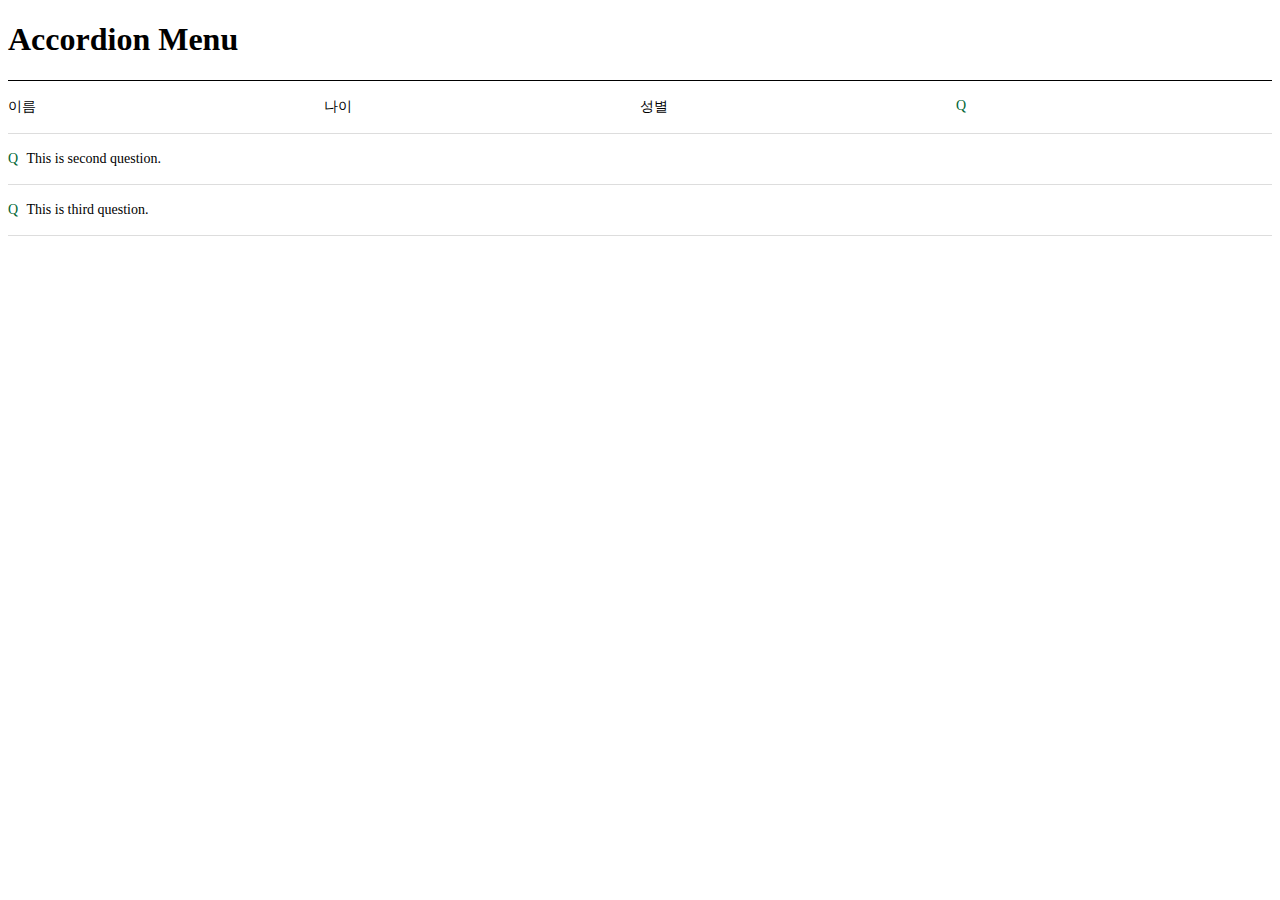
<file: greating_clone/tableTest.html>
<!DOCTYPE html>
<html lang="ko">
<head>
    <meta charset="UTF-8">
    <meta name="viewport" content="width=device-width, initial-scale=1.0">
    <script src="https://ajax.googleapis.com/ajax/libs/jquery/3.5.1/jquery.min.js"></script>
    <title>Accordion Menu</title>
    <style>
        * {
            box-sizing: border-box;
        }
        .que:first-child {
            border-top: 1px solid black;
        }
        .que {
            position: relative;
            padding: 17px 0;
            cursor: pointer;
            font-size: 14px;
            border-bottom: 1px solid #dddddd;
        }
        .que::before {
            display: inline-block;
            content: 'Q';
            font-size: 14px;
            color: #006633;
            margin-right: 5px;
        }
        .que::after,
        .anw::after {
            content: '';
            display: block;
            clear: both;
        }
        .col {
            width: 25%;
            float: left;
        }
        .que.on>span {
            font-weight: bold;
            color: #006633;
        }
        .anw {
            display: none;
            overflow: hidden;
            font-size: 14px;
            background-color: #f4f4f2;
            padding: 27px 0;
        }
        .anw::before {
            display: inline-block;
            content: 'A';
            font-size: 14px;
            font-weight: bold;
            color: #666;
            margin-right: 5px;
        }
    </style>
</head>
<body>
    <h1>Accordion Menu</h1>
    <div id="Accordion_wrap">
        <div class="que">
            <div class="col">이름</div>
            <div class="col">나이</div>
            <div class="col">성별</div>
        </div>
        <div class="anw">
            <div class="col">이름</div>
            <div class="col">나이</div>
            <div class="col">성별</div>
        </div>
        <div class="que">
            <span>This is second question.</span>
        </div>
        <div class="anw">
            <span>This is second answer.</span>
        </div>
        <div class="que">
            <span>This is third question.</span>
        </div>
        <div class="anw">
            <span>This is third answer.</span>
        </div>
    </div>
    <script>
        $(document).ready(function () {
            $(".que").click(function() {
                $(this).next(".anw").stop().slideToggle(300);
                $(this).toggleClass('on').siblings().removeClass('on');
               //$(this).next(".anw").siblings(".anw").slideUp(300); // 1개씩 펼치기
            });
        });
    </script>
</body>
</html>
</file>
<file: greating_clone/assets/css/main.css>
/* main-color : #918c00 */
/* COMMON */
body, html, * { font-family: "Noto Sans KR", sans-serif; }
body { -webkit-text-size-adjust:none }
.body_container { font-size: 16px; font-weight: 400; color: #1c1c1c; }
.sec__description { font-size: 20px; font-weight: 500; line-height: 1.5; color: #888; }
.sec__title { display: flex; font-size: 32px; font-weight: 700; line-height: 1.3; color: #1c1c1c; }
.sec__title a { display: flex; align-items: center; transition: all 0.5s; }
.sec__title a:hover { color: #918c00; }
.sec__title a:hover i { transform: translateX(-5px); border: 1px solid #918c00; }
.sec__title a:hover i::before { border: solid #918c00; border-width: 2px 2px 0 0; }
.sec__title i { transition: all 0.5s; display: inline-block; margin: 6px 0 0 11px; width: 25px; height: 25px; line-height: 23px; font-size: 0; text-align: center; border: 1px solid #ccc; border-radius: 50%; vertical-align: top; }
.sec__title i::before { display: inline-block; margin: 2px 0 0 -2px; width: 6px; height: 6px; vertical-align: middle; border: solid #1c1c1c; border-width: 2px 2px 0 0; -webkit-transform: rotate(45deg); transform: rotate(45deg); content: ""; }
/* BUTTON */
.btn { padding: 0 12px; height: 50px; background: #eee linear-gradient(to bottom, #fcfcfc, #eee); border: 1px solid #d5d5d5; border-radius: 25px; display: inline-flex; align-items: center; font-size: 16px; font-weight: 500; line-height: 1.5; cursor: pointer; box-sizing: border-box; position: relative; color: #1c1c1c; overflow: hidden; }
/* .btn:hover::before { content: ""; position: absolute; top: 0; left: 0; width: 100%; height: 100%; background:rgba(145,140,0,1); color: #fff; } */
.btn.btn--primary { border: none; color: #1c1c1c; background: #f5f5f5; }
/* FLOAT CLEARFIX */
.clearfix::after { content: ""; display: block; clear: both; }
/* SECTION & INNER */
.section { position: relative; margin-top: 103px; }
.section .inner { width: 1100px; margin: 0 auto; box-sizing: border-box; position: relative; /* inner에서 걸릴 수 있도록 꼭 추가하기 */border: 1px solid; }
/* Slick Arrow */
.slick-arrow { width: 55px; height: 55px; background-color: rgba(0, 0, 0, 0.3); background-repeat: no-repeat; border-radius: 50%; border: 0; text-indent: -9999px; position: absolute; top: 50%; transform: translate(0, -50%); z-index: 1; cursor: pointer; outline: none; }
.slick-arrow.slick-prev::after { position: absolute; content: ""; display: inline-block; margin: 19px 0 0 21px; width: 15px; height: 15px; vertical-align: middle; border: solid #fff; border-width: 3px 3px 0 0; -webkit-transform: rotate(225deg); transform: rotate(225deg); transition: all 0.5s; top: 0; left: 0; }
.slick-arrow.slick-next::after { position: absolute; content: ""; display: inline-block; margin: 19px 0 0 16px; width: 15px; height: 15px; vertical-align: middle; border: solid #fff; border-width: 3px 3px 0 0; -webkit-transform: rotate(45deg); transform: rotate(45deg); top: 0; left: 0; }
.slick-arrow.slick-prev { left: 0; }
.slick-arrow.slick-next { right: 0; }
/* Slick Dots */
.slick-dots { width: 100%; position: absolute; bottom: 0px; text-align: center; padding: 0; }
.slick-dots li { width: 18px; height: 10px; position: relative; display: inline-block; cursor: pointer; }
/* .slick-dots li + li { margin-left: 8px; } */
.slick-dots li button { display: block; width: 10px; height: 10px; cursor: pointer; color: transparent; border-radius: 50%; font-size: 0; line-height: 0; padding: 0; border: 0; outline: 0; background-color: #fff; }
.slick-dots li.slick-active { margin-right: 8px; }
.slick-dots li.slick-active:last-child { margin-right: 0px; }
.slick-dots li.slick-active button { animation: wideDot 0.5s forwards; border-radius: 25px; background-color: #918c00; }
@keyframes wideDot {
 0% { width: 0%; }
 100% { width: 100%; }
 }
 [data-aos] body[data-aos-easing="new-easing"] ,
 [data-aos][data-aos-easing="new-easing"] { transition-timing-function: cubic-bezier(0.22, 0.61, 0.87, 1.27); }
/* ITEM LIST */
.item__list { margin-top: -10px; }
.item { width: calc(100% / 4 - 15px); float: left; overflow: hidden; margin-right: 20px; margin-top: 40px; }
.item:nth-child(4n) { margin-right: 0; }
.item__thumb { overflow: hidden; display: block; height: 260px; position: relative; text-align: center; }
.item__thumb:hover img { transform: scale(1.3); }
.item__thumb img { vertical-align: bottom; transition: all 0.5s; max-width: 100%; box-sizing: border-box; }
.item__tag { box-sizing: border-box; overflow: hidden; min-width: 50px; height: 20px; padding: 0 5px; position: absolute; bottom: 5px; left: 5px; background: rgba(255, 255, 255, 0.6); border: solid 1px #918c00; color: #918c00; border-radius: 3px; text-align: center; font-size: 13px; line-height: 18px; /* 냉동 */
 border-color: rgb(38, 79, 145); color: rgb(38, 79, 145); }
.item__title-group { padding: 20px 0; }
.item__description { font-size: 17px; line-height: 1.4; color: #555; }
.item__title { font-size: 20px; font-weight: 700; line-height: 1.4; display: block; }
.item__price { margin-top: 15px; line-height: 1.2; position: relative; }
.item__price-discounted-rate { font-weight: 700; color: #ff8a2f; }
.item__price-origin { text-decoration: line-through; color: #888; }
.item__price-discounted { font-weight: 700; display: block; font-size: 22px; }
.item__label { width: 50px; height: 50px; background-color: rgba(145, 140, 0, 0.7); position: absolute; top: 0%; left: 0; color: #fff; display: flex; align-items: center; justify-content: center; font-weight: 700; line-height: 1.3; }
.item__description,
.item__title,
.item__price,
.item__price-discounted-rate,
.item__price-origin,
.item__price-discounted { /* 넘치는글 생략 */
 white-space: nowrap; overflow: hidden; text-overflow: ellipsis; word-break: break-all; -webkit-line-clamp: 2; }
.item__cart { cursor: pointer; position: absolute; background: #c5c5c5 url("../img/icon_cart.png") 50% no-repeat; background-size: contain; border: none; border-radius: 50%; width: 40px; height: 40px; text-indent: -9999px; bottom: 0px; right: 0px; }
/* PAGE UP BUTTON */
.ic__pageUp { position: fixed; bottom: 100px; right: 35px; display: block; width: 60px; height: 60px; background-color: #fff; border-radius: 50%; border: 1px solid #A9A9A9; opacity: 0; visibility: hidden; transition: opacity 0.35s linear, visibility 0.35s linear; }
.ic__pageUp.show { opacity: 1; visibility: visible; }
.ic__arrow-up { display: block; width: 20px; height: 22px; position: absolute; top: 50%; left: 50%; transform: translate(-50%, -50%); }
.ic__pageUp .arrow-up.icon { color: #000; position: absolute; margin-left: 9px; margin-top: 2px; width: 2px; height: 22px; background-color: #3d3d3d; }
.ic__pageUp .arrow-up.icon:before { content: ''; position: absolute; left: -5px; top: 1px; width: 10px; height: 10px; border-top: solid 2px #3d3d3d; border-right: solid 2px #3d3d3d; -webkit-transform: rotate(-45deg); transform: rotate(-45deg); }
/* HEADER */
header.section { margin-top: 0; }
header.section.fix { position: fixed; width: 100%; background-color: #fff; top: -100px; box-shadow: rgb(0 0 0 / 10%) 0px 20px 20px -20px; z-index: 100; }
header .sign-group { display: flex; justify-content: right; padding: 12px 0; }
header .sign-group li { float: left; padding: 0 15px; display: flex; align-items: center; border-right: 1px solid #888888; }
header .sign-group li:last-child { border-right: 0; }
header .sign-group li:last-child a i { position: relative; }
header .sign-group li:last-child a i::after { position: absolute; top: 8px; right: -12px; width: 0; height: 0; content: ""; border: 4px solid transparent; border-color: #1c1c1c transparent transparent transparent; }
header .sign-group li a { vertical-align: middle; font-size: 14px; line-height: 15px; }
header .logo { background: url("../img/img_header_logo.png") 50% no-repeat; text-align: center; font-size: 0; min-height: 40px; }
header .logo a { display: inline-block; width: 220px; height: 100%; line-height: 40px; }
header .menu-group { margin-top: 18px; height: 63px; display: flex; align-items: center; }
header .category { position: relative; height: 100%; width: 200px; display: block; border: none; background-color: transparent; color: #1c1c1c; font-size: 18px; text-align: left; -webkit-transition: all 0.5s ease; -moz-transition: all 0.5s ease; -o-transition: all 0.5s ease; transition: all 0.5s ease; cursor: pointer; padding: 0; white-space: nowrap; }
header .category .category__icon { display: inline-block; margin-right: 10px; margin-top: -6px; vertical-align: middle; }
header .category .category__icon span:not(:first-child) { margin-top: 5px; }
header .category .category__icon span { display: block; width: 28px; height: 3px; background: #1c1c1c; -webkit-transition: all 0.5s ease; -moz-transition: all 0.5s ease; -o-transition: all 0.5s ease; transition: all 0.5s ease; }
header .category:hover { color: #918c00; }
header .category:hover .category__icon > span { background: #918c00; }
header .category_menu { display: none; position: absolute; min-width: 160px; top: 63px; left: 0; z-index: 10; background-color: #fff; padding:20px; border: 1px solid #ccc; color: #1c1c1c; }
header .category_menu li.menu_depth-1 + li { margin-top: 20px; }
header .category_menu li.menu_depth-1 > a { border-bottom: 1px solid #1c1c1c; font-weight: 700; font-size: 18px; margin-bottom: 10px; display: inline-block; }
header .category_menu ul.menu_depth-2 a { font-size: 16px; width: 100%; display: inline-block; transition: all 0.5s ease; }
header .category_menu ul.menu_depth-2 a:hover { color: #918c00; }
header .category_menu ul.menu_depth-2 a:hover::before { content: ''; display: inline-block; width: 100%; height: 35px; position: absolute; left: 0; background-color: #f5f5f5; color: #1c1c1c; z-index: -1; }
header .category_menu ul.menu_depth-2 > li { line-height: 35px; }
header .category_menu ul.menu_depth-3 { display: none; border: 1px solid #ccc; border-left: none; min-width: 150px; padding: 20px; position: absolute; top: -1px; left: 200px; background-color: #f5f5f5; height: 100%; }
header .main-menu { height: 100%; display: flex; align-items: center; }
header .main-menu li { margin-right: 35px; }
header .main-menu li.m_menu_home { display: none; }
header .main-menu li a { display: block; height: 100%; font-size: 18px; -webkit-transition: all 0.5s ease; -moz-transition: all 0.5s ease; -o-transition: all 0.5s ease; transition: all 0.5s ease; white-space: nowrap; }
header .main-menu li a:hover { color: #918c00; }
header .search-group { height: 100%; display: flex; align-items: center; margin-left: auto; }
#searchFrom { position: relative; }
#searchFrom input[type="submit"] { position: absolute; right: -6px; top: 0; cursor: pointer; line-height: 35px; text-indent: -9999px; border: none; padding-right: 30px; background: url("../img/icon_header_search.png") 0 50% no-repeat; }
#searchInput::placeholder,
#searchInput::-webkit-input-placeholder,
#searchInput::-moz-placeholder { font-weight: 700; font-size: 15px; }
#searchInput { background-color: #f5f5f5; border-radius: 25px; border: none; height: 35px; padding: 0 43px 0 22px; }
header .cart { position: relative; margin-left: 21px; padding-right: 40px; line-height: 35px; text-indent: -9999px; background: url("../img/icon_header_cart.png") 0 50% no-repeat; }
header .cart .cart_count { display: flex; justify-content: center; width: 23px; height: 23px; position: absolute; top: -8px; right: 0px; background-color: rgba(145, 140, 0, 1); border-radius: 50%; }
header .cart .cart_count > span { text-indent: initial; font-size: 12px; color: rgb(255, 255, 255); position: absolute; top: -7px; }
/* VISUAL SECTION*/
#section--visual { max-height: 500px; overflow: hidden; margin-top: 0; }
#visual__slider .slick-arrow { visibility: hidden; transition: all 0.5s; }
#visual__slider .slick-arrow.show { animation: showVisualArrow 0.3s forwards; }
#visual__slider .slick-arrow.hide { animation: hideVisualArrow 0.3s forwards; }
@keyframes showVisualArrow {
 from { visibility: hidden; opacity: 0; }
 to { visibility: visible; opacity: 1; }
 }
@keyframes hideVisualArrow {
 from { visibility: visible; opacity: 1; }
 to { visibility: hidden; opacity: 0; }
 }
#visual__slider .visual__slide { display: flex !important; align-items: center; min-height: 500px; }
#visual__slider .slick-slide .visual__slide { background: 50% no-repeat; background-size: cover; }
#visual__slider .visual__slide .inner { padding: 0 35px; }
#visual__slider .visual__slide .visual__description { font-size: 22px; color: #ba8600; }
#visual__slider .visual__slide .visual__title { font-size: 42px; line-height: 1.3; font-weight: 700; margin-top: 23px; }
#visual__slider .visual__slide .visual__etc { color: #8e8e8e; margin-top: 33px; }
#visual__slider .slick-arrow.slick-prev { left: 11.8%; }
#visual__slider .slick-arrow.slick-next { right: 11.8%; }
/* RECOMMEND SECTION */
#section--recommend .btn-group { margin-top: 30px; display: flex; justify-content: start; flex-wrap: wrap; }
#section--recommend .btn-group button { margin-right: 18px; margin-top: 20px; padding: 0 20px; height: 47px; }
#section--recommend .btn__wrap { text-align: center; }
#section--recommend .btn--viewMore { height: 70px; border: 1px solid #ccc; margin-top: 48px; width: 580px; font-size: 22px; border-radius: 0; background: transparent; justify-content: center; transition: all 0.5s; }
#section--recommend .btn--viewMore:hover { border: 1px solid #918c00; color: #918c00; }
#section--recommend .btn--viewMore i { display: inline-block; width: 28px; }
#section--recommend .btn--viewMore i::after { content: ""; display: inline-block; margin: -4px 0 0 20px; width: 6px; height: 6px; vertical-align: middle; border: solid #1c1c1c; border-width: 2px 2px 0 0; -webkit-transform: rotate(45deg); transform: rotate(45deg); transition: all 0.5s; }
#section--recommend .btn--viewMore:hover i::after { border: 1px solid #918c00; border-width: 2px 2px 0 0; -webkit-transform: rotate(45deg); transform: translateX(-8px) rotate(45deg); }
/* BNR-1 SECTION */
#section--bnr_1 .slick-slide .bnr__slide { background: 50% no-repeat fixed; background-size: cover; }
.bnr__slider:hover .bnr__slide::before { background-color: rgba(0, 0, 0, 0.2); }
.bnr__slide::before { content: ""; display: block; position: absolute; width: 100%; height: 100%; background-color: rgba(0, 0, 0, 0.4); transition: all 1s ease; }
.bnr__slide { height: 420px; }
.bnr__slider .inner { position: relative; top: 140px; height: 100%; text-align: center; color: #fff; font-weight: 700; }
.bnr__slider .slick-dots { bottom: 25px; }
.bnr__title { animation: textUp 0.7s forwards; font-size: 40px; line-height: 1.5; opacity: 0; }
.bnr__description { animation: textUp 0.7s 0.05s forwards; font-size: 24px; line-height: 1.3; opacity: 0; }
@keyframes textUp {
 0% { transform: translateY(100px); opacity: 0; }
 50% { opacity: 0.5; }
 100% { transform: translateY(0px); opacity: 1; }
 }
/* SUBSCRIPTION SECTION */
#section--subscription .item__thumb { height: 320px; }
#section--subscription .item__title-group { text-align: center; padding: 24px 16px; }
#section--subscription .item__description { font-size: 20px; font-weight: 500; color: #888; }
#section--subscription .item__title { font-size: 22px; transition: all 0.4s ease; }
#section--subscription .item:nth-child(1):hover .item__title { color: #3f4db4; }
#section--subscription .item:nth-child(2):hover .item__title { color: #b4653f; }
#section--subscription .item:nth-child(3):hover .item__title { color: #6bb43f; }
#section--subscription .item:nth-child(4):hover .item__title { color: #918c00; }
/* CHALLENGE SECTION */
#section--challenge .item { text-align: center; }
#section--challenge .item:nth-child(1) { background-color: #5c7e87; }
#section--challenge .item:nth-child(2) { background-color: #9c9056; }
#section--challenge .item:nth-child(3) { background-color: #bf683d; }
#section--challenge .item:nth-child(4) { background-color: #d6934d; }
#section--challenge .item__thumb { height: 240px; }
#section--challenge .item__title,
#section--challenge .item__description { color: #fff; }
#section--challenge .item__title-group { padding: 15px 12px 0; }
#section--challenge .item__title { font-size: 20px; }
#section--challenge .item__description { font-size: 18px; }
#section--challenge .item__price { margin-top: 0; padding: 15px 12px; }
#section--challenge .item__price-discounted { font-size: 20px; }
/* BNR-2 SECTION */
#section--bnr_2 .slick-slide:nth-child(1) .bnr__slide { background: 50% no-repeat fixed; background-size: cover; }
/* BENEFIT SECTION */
.icon_sale { display: inline-block; margin-left: 5px; width:60px; height: 30px; border: 2px solid #333; border-radius: 30px; background-color: #e1e735; font-size: 15px; line-height: 28px; text-align: center; vertical-align: bottom; animation: bounce 0.5s alternate infinite; text-transform: uppercase; box-sizing: border-box; }
@keyframes bounce {
 0% { transform: translateY(-1px); }
 100% { transform: translateY(10px); }
 }
#section--benefit .item.benefit_item_lg { float: left; width: calc(100%/2 - 20px); margin:30px 20px 0 0; }
#section--benefit .item.benefit_item_lg .item__thumb { display: block; float: none; height: 500px; }
#section--benefit .item.benefit_item_lg .item__title-group { padding-top: 15px; }
#section--benefit .item.benefit_item_lg .item__description { font-size: 20px; }
#section--benefit .item.benefit_item_lg .item__title { font-size: 23px; margin-top: 5px; }
#section--benefit .item.benefit_item_lg .item__price { line-height: 1.1; margin-top: 0px; }
#section--benefit .item.benefit_item_lg .item__price-discounted-rate { font-size: 54px; vertical-align: bottom; }
#section--benefit .item.benefit_item_lg .benefit__price { display: inline-block; margin-left: 25px; }
#section--benefit .item.benefit_item_lg .benefit__price .item__price-origin { font-size: 20px; }
#section--benefit .item.benefit_item_lg .benefit__price .item__price-discounted { font-size: 25px; }
#benefit_slider { height: 665px; overflow: hidden; float: left; width: 50%; margin-top: 30px; }
#benefit_slider .slick-slide { margin-top: 20px; }
#benefit_slider .slick-list { margin-top: -20px; }
#benefit_slider .slick-dots { text-align: left; }
#benefit_slider .slick-dots li button { background-color: #d6d6d6; }
#benefit_slider .slick-dots li.slick-active button { background-color: #918c00; }
#section--benefit .item__list .item { width: 100%; margin-right: 0; margin-top: 0; }
#section--benefit .item__list .item__thumb { width: 200px; float: left; height: auto; }
#section--benefit .item__list .item__info { width: calc(100% - 240px); float: left; padding: 15px 20px; }

/* NEWITEM SECTION */
/* BRAND SECTION */
#brand__slider { margin: 30px -21px 0 0; }
#brand__slider .slick-slide { margin-right: 25px; }
#brand__slider .slick-arrow { width: 50px; height: 50px; background-color: #fff; border: 1px solid rgba(0, 0, 0, 0.3); top: 128px; transform: translateY(25px); }
#brand__slider .slick-arrow::after { border-color: rgba(0, 0, 0, 0.3); margin: 17px 0 0 15px; width: 13px; height: 13px; border-width: 2px 2px 0 0; transition: all 0.5s; }
#brand__slider .slick-arrow:hover::after { border-color: #333; }
#brand__slider .slick-arrow.slick-prev::after { margin: 17px 0 0 19px; }
#brand__slider .slick-arrow.slick-prev { left: -32px; }
#brand__slider .slick-arrow.slick-next { right: -21px; }
.brand_img_wrap { border-radius: 16px; overflow: hidden; box-shadow: rgba(17, 17, 26, 0.05) 0px 1px 0px,
 rgba(17, 17, 26, 0.1) 0px 0px 8px; }
.brand__text { padding: 27px 10px 4px; }
.brand__text .brand__title { font-size: 21px; font-weight: 700; }
.brand__text .brand__description { margin-top: 15px; font-size: 17px; color: #888; }
.brand__slide { margin-top: 4px; margin-left: 2px; }
.brand__slide .col { float: left; display: block; }
.brand__slide .col_left { width: 358px; margin-right: 5px; }
.brand__slide .col_right { width: 175px; }
.brand__slide .col > div { overflow: hidden; box-shadow: rgba(17, 17, 26, 0.05) 0px 1px 0px,
 rgba(17, 17, 26, 0.1) 0px 0px 8px; }
.brand__slide .col img { width: 100%; transition: all 0.5s; vertical-align: bottom; font-size: 0; }
.brand__slide .brand_img_sm + div { margin-top: 7px; }
.brand__slide .brand_img_lg:hover img,
.brand__slide .brand_img_sm:nth-child(1):hover img,
.brand__slide .brand_img_sm:nth-child(2):hover img { transform: scale(1.2); }
/* MAGAZINE SECTION */
#section--magazine { overflow: hidden; }
.magazine__contents { background: 50% no-repeat; background-size: cover; margin-top: 33px; padding: 100px 0 70px; position: relative; overflow: hidden; }
.magazine__contents .magazin__bg { display: block; position: absolute; top: 0; left: 0; width: 100%; height: 100%; background: #000 50% no-repeat; background-size: cover; -webkit-filter: blur(10px); -moz-filter: blur(10px); -o-filter: blur(10px); -ms-filter: blur(10px); filter: blur(10px); transform: scale(1.02); }
.magazine__contents .magazin__bg::after { content: ""; display: block; position: absolute; top: 0; left: 0; width: 100vw; height: 100vh; background-color: #000; opacity: 0.3; }
#magazine__slider { width: 1030px; margin: 0 auto; }
#magazine__slider .slick-slide { margin: 0 10px; width: 330px; }
#magazine__slider .slick-arrow.slick-prev { left: -32px; }
#magazine__slider .slick-arrow.slick-next { right: -32px; }
#magazine__slider .slick-list { padding-top: 30px !important; }
.magazine__slide { background: 50% no-repeat; background-size: cover; float: left; position: relative; height: 516px; border-radius: 20px; transition: all 0.5s; }
.magazine__slide.center { transform: translateY(-30px); }
.magazine__slide .logo { color: #fff; position: absolute; top: 20px; left: 20px; }
.magazine__slide .magazine__text { display: block; position: relative; padding: 270px 20px 65px; color: #fff; outline: none; }
.magazine__slide.center .magazine__text::before { content: ""; display: block; position: absolute; top: 0; left: 0; width: 100%; height: 100%; background-color: rgba(0, 0, 0, 0.2); border-radius: 20px; z-index: -1; }
.magazine__slide .magazine__text::before { content: ""; display: block; position: absolute; top: 0; left: 0; width: 100%; height: 100%; background-color: rgba(0, 0, 0, 0.2); border-radius: 20px; }
.slick-current .magazine__slide .magazine__text::after { background-color: rgba(0, 0, 0, 0); }
.magazine__type { border-radius: 35px; background-color: #fff; color: #a73934; padding: 10px 15px; display: inline-block; }
.magazine__title { margin-top: 22px; line-height: 1.2; font-size: 33px; font-weight: 700; }
.magazine__description { margin-top: 28px; }
/* TV SECTION */
#section--tv { height: 450px; margin-top: 0; }
#section--tv::before { content: ''; display: block; width: 100%; background-color: #efefef; height: 450px; }
#section--tv.animation::before { animation: fadeRight 1.5s forwards ease-in-out; }
#section--tv .inner { position: absolute; top: 100px; left: 50%; transform: translateX(-50%); }
.tv__title_wrap { float: left; display: flex; justify-content: space-between; flex-direction: column; height: 380px; }
.tv__title_wrap .title_logo { margin-right: 8px; display: inline-block; width: 90px; height: 90px; border-radius: 50%; border: 1px solid #ccc; background: #fff url("../img/img_header_logo_s.png") 50% no-repeat; background-size: 90%; }
.tv__img_wrap { float: right; width: 640px; height: 380px; margin-left: 60px; box-sizing: border-box; position: relative; overflow: hidden; }
.tv__img_wrap::before { content: ""; display: block; width: 100%; height: 100%; position: absolute; top: 0; left: 0; background-color: rgba(145, 140, 0, 1); }
.tv__img_wrap.animation::before { animation: fadeLeft 1.5s 1 forwards; }
@keyframes fadeRight {
 0% { margin-left: -70%; opacity: 0.5; }
 100% { margin-left: 0%; opacity: 1; }
 }
@keyframes fadeLeft {
 0% { left: 0; opacity: 1; }
 100% { left: -100%; opacity: 0.2; }
 }
.tv__img_wrap img { vertical-align: bottom; transition: all 0.5s; max-width: 100%; height: 100%; box-sizing: border-box; }
.tv__title_wrap .sec__description { margin-top: 30px; font-size: 23px; font-weight: 700; color: #1c1c1c; }
.tv__title_wrap > span { margin-top: 12px; display: block; height: 120px; font-size: 20px; color: #888; }
.tv__title_wrap button { margin-top: auto; width: 400px; height: 60px; background: #d2211f; border: none; color: #fff; font-size: 20px; cursor: pointer; }
/* BNR-NOTICE SECTION */
#section--bnr_notice { background-color: #918c00; }
#section--bnr_notice .inner { display: flex; align-items: center; height: 60px; }
.notice__title { color: #fff; white-space: nowrap; padding-right: 15px; margin-right: 21px; position: relative; color: rgba(255, 255, 255, 0.85); }
.notice__title::after { content: ""; display: block; width: 2px; height: 13px; background-color: #fff; position: absolute; top: 3px; right: 0; border-radius: 1px; }
.notice__slide { font-weight: 500; color: #fff; padding: 5px 0; }
.notice__more { margin-left: auto; transition: all 0.5s; }
.notice__more:hover { transform: rotate(90deg); }
.notice__more .icon-plus { position: relative; display: block; width: 25px; height: 25px; -webkit-border-radius: 5px; -moz-border-radius: 5px; border-radius: 5px; }
.notice__more .icon-plus:after { width: 18px; height: 4px; left: 4px; top: 11px; }
.notice__more .icon-plus:before { width: 4px; height: 18px; left: 11px; top: 4px; }
.notice__more .icon-plus:after,
.notice__more .icon-plus:before { content: ""; position: absolute; background: #fff; -webkit-border-radius: 5px; -moz-border-radius: 5px; border-radius: 5px; }
/* FOOTER */
footer.section { background-color: #f9f9f9; padding: 30px 0 70px; margin-top: 0; }
.ft__top { display: flex; justify-content: space-between; margin-bottom: 25px; }
.ft__links { padding: 14px 0; }
.ft__links li { float: left; padding-right: 14px; margin-right: 14px; border-right: 1px solid #ccc; }
.ft__links li:last-child { border-right: 0; }
.ft__links li em { font-weight: 700; }
#selectFamilySite { position: relative; width: 240px; height: 45px; }
#selectFamilySite select { width: 100%; height: 100%; padding: 0 10px 0 15px; border: 1px solid #ccc; outline: none; cursor: pointer; }
/* #selectFamilySite::before { content: ''; display: block; width: 15px; height: 100%; position: absolute; top: 0; right: 0; z-index: 200; background: #fff url('../img/ico_comm_select-arrow.png') 50% no-repeat; } */
footer .customer { display: flex; flex-direction: column; float: left; width: 44.5%; }
footer .customer__sc { font-weight: 700; line-height: 1.4; font-size: 22px; }
footer .customer__sc em { display: block; font-size: 28px; color: #918c00; line-height: 1.4; }
footer .customer__sc-info { margin-top: 15px; }
footer .customer__sc-info li em { color: #1c1c1c; }
footer .customer__sc-info li { line-height: 1.75; color: #888; }
footer .sns_icons { margin-top: 48px; }
footer .sns_icons li { width: 50px; height: 50px; border-radius: 50%; float: left; margin-right: 24px; }
footer .sns_icons li:last-child { margin-right: 0; }
footer .sns_icons li a { display: block; width: 100%; height: 100%; font-size: 0; background: url("../img/sp_ico.png") no-repeat; }
footer .sns_icons li:nth-child(1) a { background-position: 0px -160px; }
footer .sns_icons li:nth-child(2) a { background-position: -50px -160px; }
footer .sns_icons li:nth-child(3) a { background-position: -100px -160px; }
footer .sns_icons li:nth-child(4) a { background-position: -150px -160px; }
footer .copyright { float: left; width: calc(100% - 44.5%); }
footer .copyright p { line-height: 1.4; font-weight: 700; font-size: 22px; margin-bottom: 10px; }
footer .copyright li { line-height: 1.5; font-size: 15px; color: #888; letter-spacing: -0.03px; display: inline-block; position: relative; padding-right: 5px; }
footer .copyright li:nth-child(2n + 1)::after { content: ""; display: block; position: absolute; right: 0; top: 50%; width: 1px; height: 15px; background-color: #888; transform: translateY(-50%); }
footer .copyright li.copyright__phrase { margin: 10px 0; }
footer .copyright li.copyright__link { color: #1c1c1c; margin: 10px 0; }
footer .copyright li.copyright__link::after { display: none; }
footer .copyright li.copyright__reserved { }
</file>
<file: greating_clone/assets/css/responsive.css>
@media screen and (max-width : 1100px) {
    .section .inner { width: 100%;padding: 0 20px;}
    /* header .main-menu li {margin-right: 15px;} */
    #searchInput {width: 150px;}
    .search-group .cart{position: absolute;top: 45px;right: 20px;}
    header .category{width: 150px;transition: none;}
    /*   .item {width: calc(100% / 3 - 14px);}
    .item:nth-child(4n) { margin-right: 20px; }
    .item:nth-child(3n) { margin-right: 0; }
    #section--subscription .item {width: calc(100% / 2 - 14px);}
    .item:nth-child(3n) { margin-right: 20px; }
    .item:nth-child(2n) { margin-right: 0; } */
    header .category {position: absolute;top: -30px;font-size: 0;}
}
@media screen and (max-width :960px) {
    .section .inner {padding: 0 35px;}
    header.section .inner {padding-top: 18px;}
    header .sign-group {display: none;}
    .search-group .cart{top: 25px;}
    #searchFrom {display: none;}
    header .menu-group {display: block;width: 100%;margin-top: 25px;height: 80px;}
    header .menu-group::before {content:''; display: block; width: 100%; height: 1px; background-color: #dbdbdb;box-shadow: 0 0px 1px 0px #dbdbdb;position: absolute;left: 0;}
    header .menu-group::after {content:''; display: block; width: 100%; height: 1px; background-color: #dbdbdb;box-shadow: 0 0px 1px 0px #dbdbdb;position: absolute;left: 0;top: 162px;}
    header .m_main-menu {overflow: hidden;position: relative;}
    header .main-menu {width: max-content;display: table;transform: translate(0px, 0px);transition-timing-function: cubic-bezier(0.1, 0.57, 0.1, 1);transition-duration: 400ms;line-height: 80px;}
    header .main-menu li.m_menu_home {display: table-cell;padding-right: 40px;}
    header .main-menu li {padding-right: 55px; display: table-cell;}
    header .main-menu li a {font-size: 26px;display: inline-block;}

}
@media screen and (max-width :768px) {
    #visual__slider .visual__slide {align-items: flex-start;}
    #visual__slider .visual__slide .inner { padding-top: 70px; }
    #visual__slider .visual__slide .visual__description {display: none;}
    #visual__slider .visual__slide .visual__title {margin-top: 0;font-size: 60px;}
    #visual__slider .visual__slide .visual__etc {font-size: 24px;margin-top: 40px;}

}
</file>
